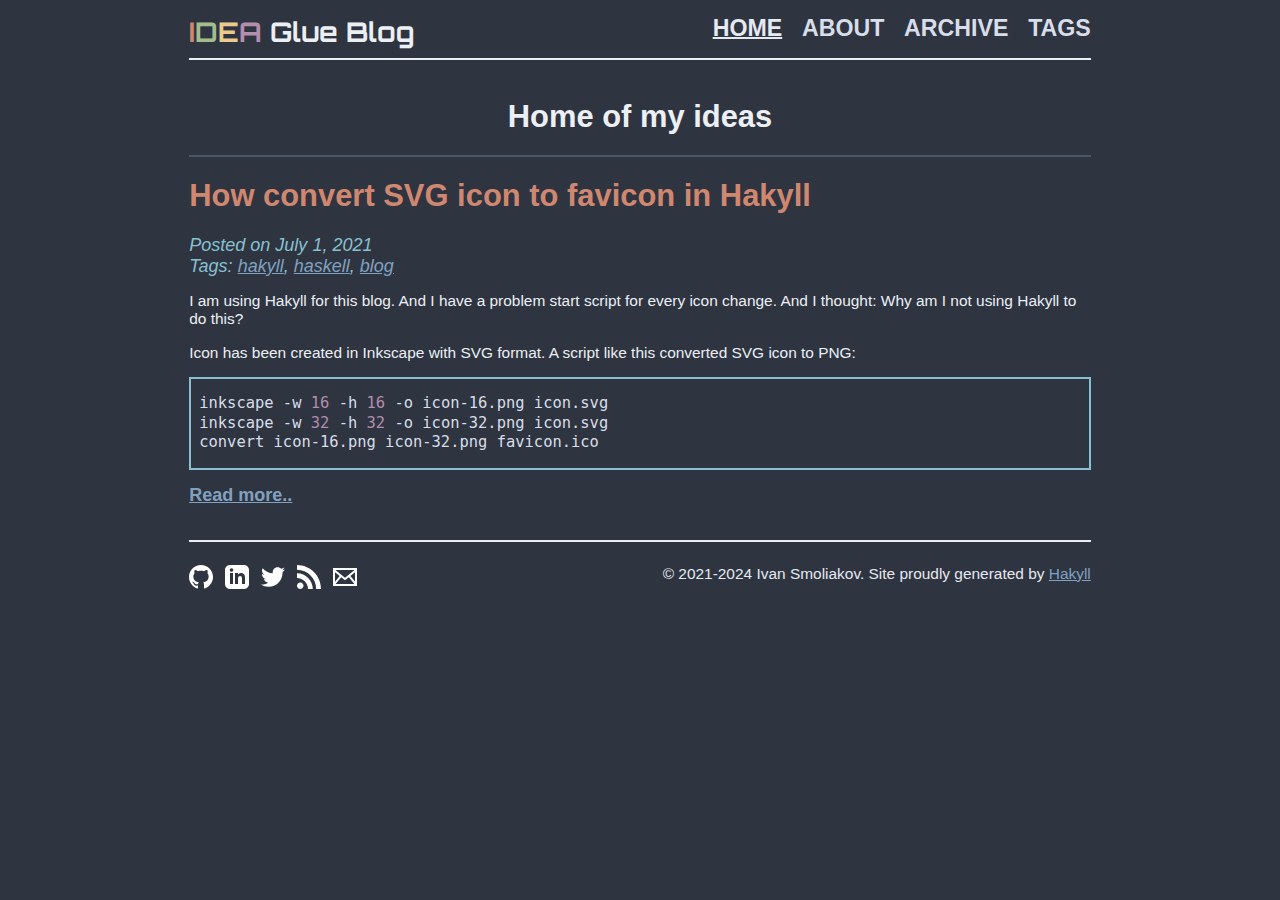
<file: index.html>
<!doctype html>
<html lang="en">
  <head>
    <meta charset="utf-8" />
    <meta http-equiv="x-ua-compatible" content="ie=edge" />
    <meta name="viewport" content="width=device-width, initial-scale=1" />

    <!-- Title -->
    <title>IDEA Glue Blog - Home of my ideas</title>
    <link rel="stylesheet" type="text/css" href="./css/default.css" />

    <!-- Code highlight -->
    <link rel="stylesheet" type="text/css" href="./css/highlight.css" />

    <!-- Math -->
    

    <!-- RSS -->
    <link rel="alternate" type="application/rss+xml" title="IDEA Glue Blog :: RSS" href="./rss.xml" />
    <link rel="alternate" type="application/atom+xml" title="IDEA Glue Blog :: Atom" href="./atom.xml" />
  </head>
  <body>
    <header>
      <div class="logo">
        <a href="./">
          <span style="color: #d08770">I</span><span style="color: #a3be8c">D</span><span style="color: #ebcb8b">E</span><span style="color: #b48ead">A</span> Glue Blog
        </a>
      </div>
      <nav>
        <a href="./" class="active">Home</a>
        <a href="./about.html" class="home">About</a>
        <a href="./archive.html" class="home">Archive</a>
        <a href="./tags.html" class="home">Tags</a>
      </nav>
    </header>

    <main role="main">
      <h1 class="p-name" id="title">Home of my ideas</h1>
<ul id="posts-list">
  
  <li>
    <hr class="post-boarder" />
    <article class="h-entry">
  <h1 class="p-name teaser-title">
    <a href="./posts/svg_to_ico_in_hakyll.html">How convert SVG icon to favicon in Hakyll</a>
  </h1>

  <a class="hide u-url" href="./posts/svg_to_ico_in_hakyll.html">How convert SVG icon to favicon in Hakyll</a>

<section class="header">
  Posted on <time class="dt-published" datetime="2021-07-01T20:38:31Z">July  1, 2021</time>
</section>

<div class="header">
   Tags: <span rel="tag" class="p-category"><a title="All pages tagged 'hakyll'." href="./tags/hakyll.html" rel="tag">hakyll</a>, <a title="All pages tagged 'haskell'." href="./tags/haskell.html" rel="tag">haskell</a>, <a title="All pages tagged 'blog'." href="./tags/blog.html" rel="tag">blog</a></span>
  <!-- TODO: add class for each tag -->
  
</div>

<div class="header hide">
  <a rel="author" class="p-author h-card" rel="me" href="https://renesat.me">
    renesat
  </a>
</div>


  <section class="e-content"> <p>I am using Hakyll for this blog. And I have a problem start script for every icon change.
And I thought: Why am I not using Hakyll to do this?</p>
<p>Icon has been created in Inkscape with SVG format.
A script like this converted SVG icon to PNG:</p>
<div class="highlight"><pre><span></span>inkscape<span class="w"> </span>-w<span class="w"> </span><span class="m">16</span><span class="w"> </span>-h<span class="w"> </span><span class="m">16</span><span class="w"> </span>-o<span class="w"> </span>icon-16.png<span class="w"> </span>icon.svg
inkscape<span class="w"> </span>-w<span class="w"> </span><span class="m">32</span><span class="w"> </span>-h<span class="w"> </span><span class="m">32</span><span class="w"> </span>-o<span class="w"> </span>icon-32.png<span class="w"> </span>icon.svg
convert<span class="w"> </span>icon-16.png<span class="w"> </span>icon-32.png<span class="w"> </span>favicon.ico
</pre></div>

 </section>

  <p><a class="readmore" href="./posts/svg_to_ico_in_hakyll.html">Read more..</a></p>
</article>

  </li>
  
</ul>



      <div class="p-author h-card hide">
        <a class="p-name u-url" rel="me" href="https://renesat.me">Smolyakov Ivan</a>
      </div>
    </main>

    <br />

    <footer>
      <!-- Icons source: https://iconmonstr.com/ -->
      <div id="social-bar">
        <a href="https://github.com/renesat" target="_blank" rel="noopener me" title="Github">
          <svg xmlns="http://www.w3.org/2000/svg" width="24" height="24" viewBox="0 0 24 24">
            <path d="M12 0c-6.626 0-12 5.373-12 12 0 5.302 3.438 9.8 8.207 11.387.599.111.793-.261.793-.577v-2.234c-3.338.726-4.033-1.416-4.033-1.416-.546-1.387-1.333-1.756-1.333-1.756-1.089-.745.083-.729.083-.729 1.205.084 1.839 1.237 1.839 1.237 1.07 1.834 2.807 1.304 3.492.997.107-.775.418-1.305.762-1.604-2.665-.305-5.467-1.334-5.467-5.931 0-1.311.469-2.381 1.236-3.221-.124-.303-.535-1.524.117-3.176 0 0 1.008-.322 3.301 1.23.957-.266 1.983-.399 3.003-.404 1.02.005 2.047.138 3.006.404 2.291-1.552 3.297-1.23 3.297-1.23.653 1.653.242 2.874.118 3.176.77.84 1.235 1.911 1.235 3.221 0 4.609-2.807 5.624-5.479 5.921.43.372.823 1.102.823 2.222v3.293c0 .319.192.694.801.576 4.765-1.589 8.199-6.086 8.199-11.386 0-6.627-5.373-12-12-12z"></path>
          </svg>
        </a>
        <a href="https://www.linkedin.com/in/ivan-smoliakov" target="_blank" rel="noopener me" title="Linkedin">
          <svg xmlns="http://www.w3.org/2000/svg" width="24" height="24" viewBox="0 0 24 24">
            <path d="M19 0h-14c-2.761 0-5 2.239-5 5v14c0 2.761 2.239 5 5 5h14c2.762 0 5-2.239 5-5v-14c0-2.761-2.238-5-5-5zm-11 19h-3v-11h3v11zm-1.5-12.268c-.966 0-1.75-.79-1.75-1.764s.784-1.764 1.75-1.764 1.75.79 1.75 1.764-.783 1.764-1.75 1.764zm13.5 12.268h-3v-5.604c0-3.368-4-3.113-4 0v5.604h-3v-11h3v1.765c1.396-2.586 7-2.777 7 2.476v6.759z"></path>
          </svg>
        </a>
        <a href="https://twitter.com/the_renesat" target="_blank" rel="noopener me" title="Twitter">
          <svg xmlns="http://www.w3.org/2000/svg" width="24" height="24" viewBox="0 0 24 24">
            <path d="M24 4.557c-.883.392-1.832.656-2.828.775 1.017-.609 1.798-1.574 2.165-2.724-.951.564-2.005.974-3.127 1.195-.897-.957-2.178-1.555-3.594-1.555-3.179 0-5.515 2.966-4.797 6.045-4.091-.205-7.719-2.165-10.148-5.144-1.29 2.213-.669 5.108 1.523 6.574-.806-.026-1.566-.247-2.229-.616-.054 2.281 1.581 4.415 3.949 4.89-.693.188-1.452.232-2.224.084.626 1.956 2.444 3.379 4.6 3.419-2.07 1.623-4.678 2.348-7.29 2.04 2.179 1.397 4.768 2.212 7.548 2.212 9.142 0 14.307-7.721 13.995-14.646.962-.695 1.797-1.562 2.457-2.549z"></path>
          </svg>
        </a>
        <a href="./atom.xml" target="_blank" rel="noopener" title="RSS">
          <svg xmlns="http://www.w3.org/2000/svg" width="24" height="24" viewBox="0 0 24 24">
            <path d="M6.503 20.752c0 1.794-1.456 3.248-3.251 3.248-1.796 0-3.252-1.454-3.252-3.248 0-1.794 1.456-3.248 3.252-3.248 1.795.001 3.251 1.454 3.251 3.248zm-6.503-12.572v4.811c6.05.062 10.96 4.966 11.022 11.009h4.817c-.062-8.71-7.118-15.758-15.839-15.82zm0-3.368c10.58.046 19.152 8.594 19.183 19.188h4.817c-.03-13.231-10.755-23.954-24-24v4.812z"></path>
          </svg>
        </a>
        <a href="mailto:self@renesat.me" target="_blank" rel="noopener me" title="Mail">
          <svg xmlns="http://www.w3.org/2000/svg" width="24" height="24" viewBox="0 0 24 24">
            <path d="M0 3v18h24v-18h-24zm6.623 7.929l-4.623 5.712v-9.458l4.623 3.746zm-4.141-5.929h19.035l-9.517 7.713-9.518-7.713zm5.694 7.188l3.824 3.099 3.83-3.104 5.612 6.817h-18.779l5.513-6.812zm9.208-1.264l4.616-3.741v9.348l-4.616-5.607z"></path>
          </svg>
        </a>
      </div>
      <dev id="prog-footer">
        © 2021-2024 Ivan Smoliakov. Site proudly generated by
        <a href="http://jaspervdj.be/hakyll">Hakyll</a>
      </dev>
    </footer>
  </body>
</html>
</file>
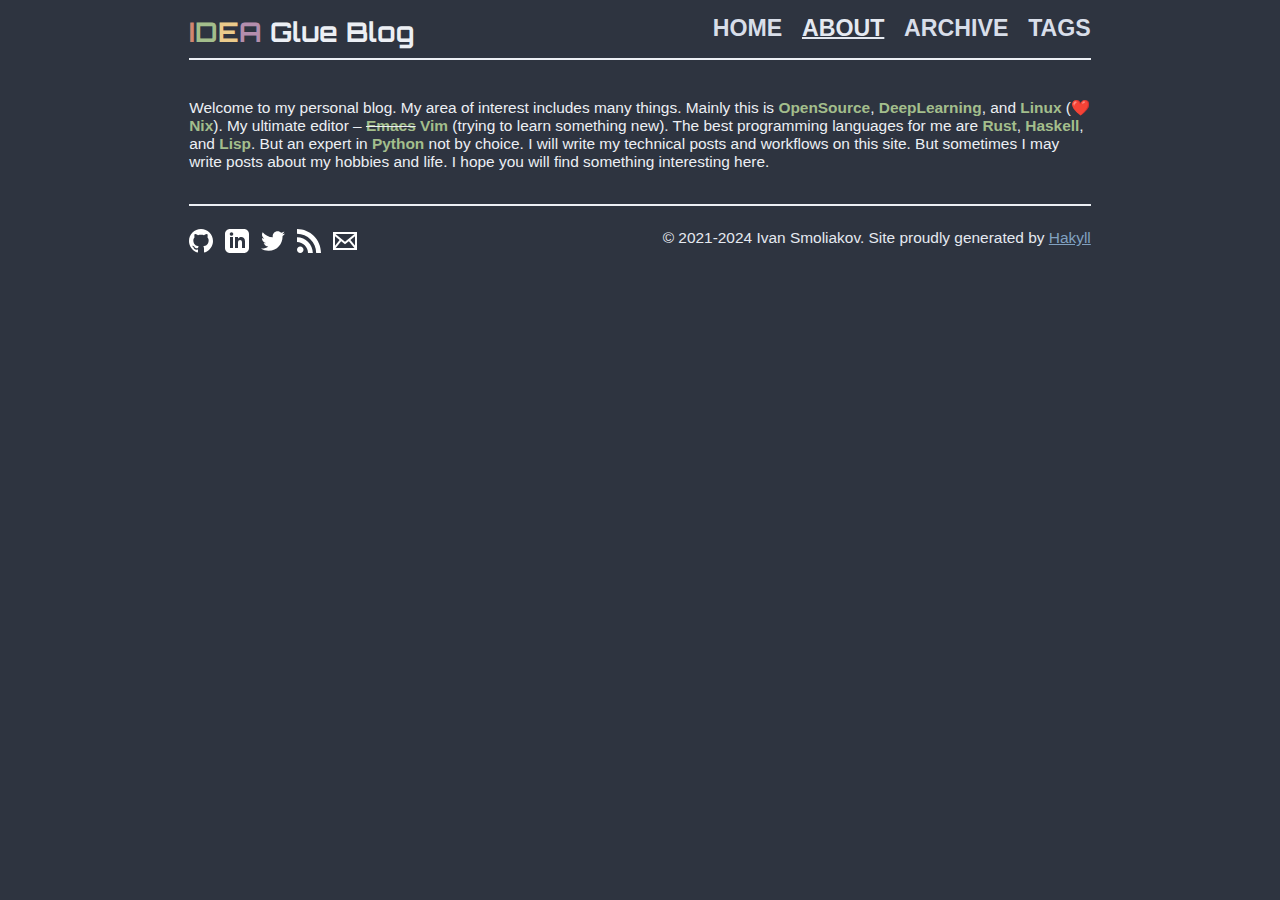
<file: about.html>
<!doctype html>
<html lang="en">
  <head>
    <meta charset="utf-8" />
    <meta http-equiv="x-ua-compatible" content="ie=edge" />
    <meta name="viewport" content="width=device-width, initial-scale=1" />

    <!-- Title -->
    <title>IDEA Glue Blog - About</title>
    <link rel="stylesheet" type="text/css" href="./css/default.css" />

    <!-- Code highlight -->
    <link rel="stylesheet" type="text/css" href="./css/highlight.css" />

    <!-- Math -->
    

    <!-- RSS -->
    <link rel="alternate" type="application/rss+xml" title="IDEA Glue Blog :: RSS" href="./rss.xml" />
    <link rel="alternate" type="application/atom+xml" title="IDEA Glue Blog :: Atom" href="./atom.xml" />
  </head>
  <body>
    <header>
      <div class="logo">
        <a href="./">
          <span style="color: #d08770">I</span><span style="color: #a3be8c">D</span><span style="color: #ebcb8b">E</span><span style="color: #b48ead">A</span> Glue Blog
        </a>
      </div>
      <nav>
        <a href="./" class="about">Home</a>
        <a href="./about.html" class="active">About</a>
        <a href="./archive.html" class="about">Archive</a>
        <a href="./tags.html" class="about">Tags</a>
      </nav>
    </header>

    <main role="main">
      <p>Welcome to my personal blog.
My area of interest includes many things.
Mainly this is <strong>OpenSource</strong>, <strong>DeepLearning</strong>, and <strong>Linux</strong> (❤️ <strong>Nix</strong>).
My ultimate editor – <del><strong>Emacs</strong></del> <strong>Vim</strong> (trying to learn something new).
The best programming languages for me are
<strong>Rust</strong>, <strong>Haskell</strong>, and <strong>Lisp</strong>. But an expert in <strong>Python</strong> not by choice.
I will write my technical posts and workflows on this site.
But sometimes I may write posts about my hobbies
and life.
I hope you will find something interesting here.</p>

      <div class="p-author h-card hide">
        <a class="p-name u-url" rel="me" href="https://renesat.me">Smolyakov Ivan</a>
      </div>
    </main>

    <br />

    <footer>
      <!-- Icons source: https://iconmonstr.com/ -->
      <div id="social-bar">
        <a href="https://github.com/renesat" target="_blank" rel="noopener me" title="Github">
          <svg xmlns="http://www.w3.org/2000/svg" width="24" height="24" viewBox="0 0 24 24">
            <path d="M12 0c-6.626 0-12 5.373-12 12 0 5.302 3.438 9.8 8.207 11.387.599.111.793-.261.793-.577v-2.234c-3.338.726-4.033-1.416-4.033-1.416-.546-1.387-1.333-1.756-1.333-1.756-1.089-.745.083-.729.083-.729 1.205.084 1.839 1.237 1.839 1.237 1.07 1.834 2.807 1.304 3.492.997.107-.775.418-1.305.762-1.604-2.665-.305-5.467-1.334-5.467-5.931 0-1.311.469-2.381 1.236-3.221-.124-.303-.535-1.524.117-3.176 0 0 1.008-.322 3.301 1.23.957-.266 1.983-.399 3.003-.404 1.02.005 2.047.138 3.006.404 2.291-1.552 3.297-1.23 3.297-1.23.653 1.653.242 2.874.118 3.176.77.84 1.235 1.911 1.235 3.221 0 4.609-2.807 5.624-5.479 5.921.43.372.823 1.102.823 2.222v3.293c0 .319.192.694.801.576 4.765-1.589 8.199-6.086 8.199-11.386 0-6.627-5.373-12-12-12z"></path>
          </svg>
        </a>
        <a href="https://www.linkedin.com/in/ivan-smoliakov" target="_blank" rel="noopener me" title="Linkedin">
          <svg xmlns="http://www.w3.org/2000/svg" width="24" height="24" viewBox="0 0 24 24">
            <path d="M19 0h-14c-2.761 0-5 2.239-5 5v14c0 2.761 2.239 5 5 5h14c2.762 0 5-2.239 5-5v-14c0-2.761-2.238-5-5-5zm-11 19h-3v-11h3v11zm-1.5-12.268c-.966 0-1.75-.79-1.75-1.764s.784-1.764 1.75-1.764 1.75.79 1.75 1.764-.783 1.764-1.75 1.764zm13.5 12.268h-3v-5.604c0-3.368-4-3.113-4 0v5.604h-3v-11h3v1.765c1.396-2.586 7-2.777 7 2.476v6.759z"></path>
          </svg>
        </a>
        <a href="https://twitter.com/the_renesat" target="_blank" rel="noopener me" title="Twitter">
          <svg xmlns="http://www.w3.org/2000/svg" width="24" height="24" viewBox="0 0 24 24">
            <path d="M24 4.557c-.883.392-1.832.656-2.828.775 1.017-.609 1.798-1.574 2.165-2.724-.951.564-2.005.974-3.127 1.195-.897-.957-2.178-1.555-3.594-1.555-3.179 0-5.515 2.966-4.797 6.045-4.091-.205-7.719-2.165-10.148-5.144-1.29 2.213-.669 5.108 1.523 6.574-.806-.026-1.566-.247-2.229-.616-.054 2.281 1.581 4.415 3.949 4.89-.693.188-1.452.232-2.224.084.626 1.956 2.444 3.379 4.6 3.419-2.07 1.623-4.678 2.348-7.29 2.04 2.179 1.397 4.768 2.212 7.548 2.212 9.142 0 14.307-7.721 13.995-14.646.962-.695 1.797-1.562 2.457-2.549z"></path>
          </svg>
        </a>
        <a href="./atom.xml" target="_blank" rel="noopener" title="RSS">
          <svg xmlns="http://www.w3.org/2000/svg" width="24" height="24" viewBox="0 0 24 24">
            <path d="M6.503 20.752c0 1.794-1.456 3.248-3.251 3.248-1.796 0-3.252-1.454-3.252-3.248 0-1.794 1.456-3.248 3.252-3.248 1.795.001 3.251 1.454 3.251 3.248zm-6.503-12.572v4.811c6.05.062 10.96 4.966 11.022 11.009h4.817c-.062-8.71-7.118-15.758-15.839-15.82zm0-3.368c10.58.046 19.152 8.594 19.183 19.188h4.817c-.03-13.231-10.755-23.954-24-24v4.812z"></path>
          </svg>
        </a>
        <a href="mailto:self@renesat.me" target="_blank" rel="noopener me" title="Mail">
          <svg xmlns="http://www.w3.org/2000/svg" width="24" height="24" viewBox="0 0 24 24">
            <path d="M0 3v18h24v-18h-24zm6.623 7.929l-4.623 5.712v-9.458l4.623 3.746zm-4.141-5.929h19.035l-9.517 7.713-9.518-7.713zm5.694 7.188l3.824 3.099 3.83-3.104 5.612 6.817h-18.779l5.513-6.812zm9.208-1.264l4.616-3.741v9.348l-4.616-5.607z"></path>
          </svg>
        </a>
      </div>
      <dev id="prog-footer">
        © 2021-2024 Ivan Smoliakov. Site proudly generated by
        <a href="http://jaspervdj.be/hakyll">Hakyll</a>
      </dev>
    </footer>
  </body>
</html>
</file>
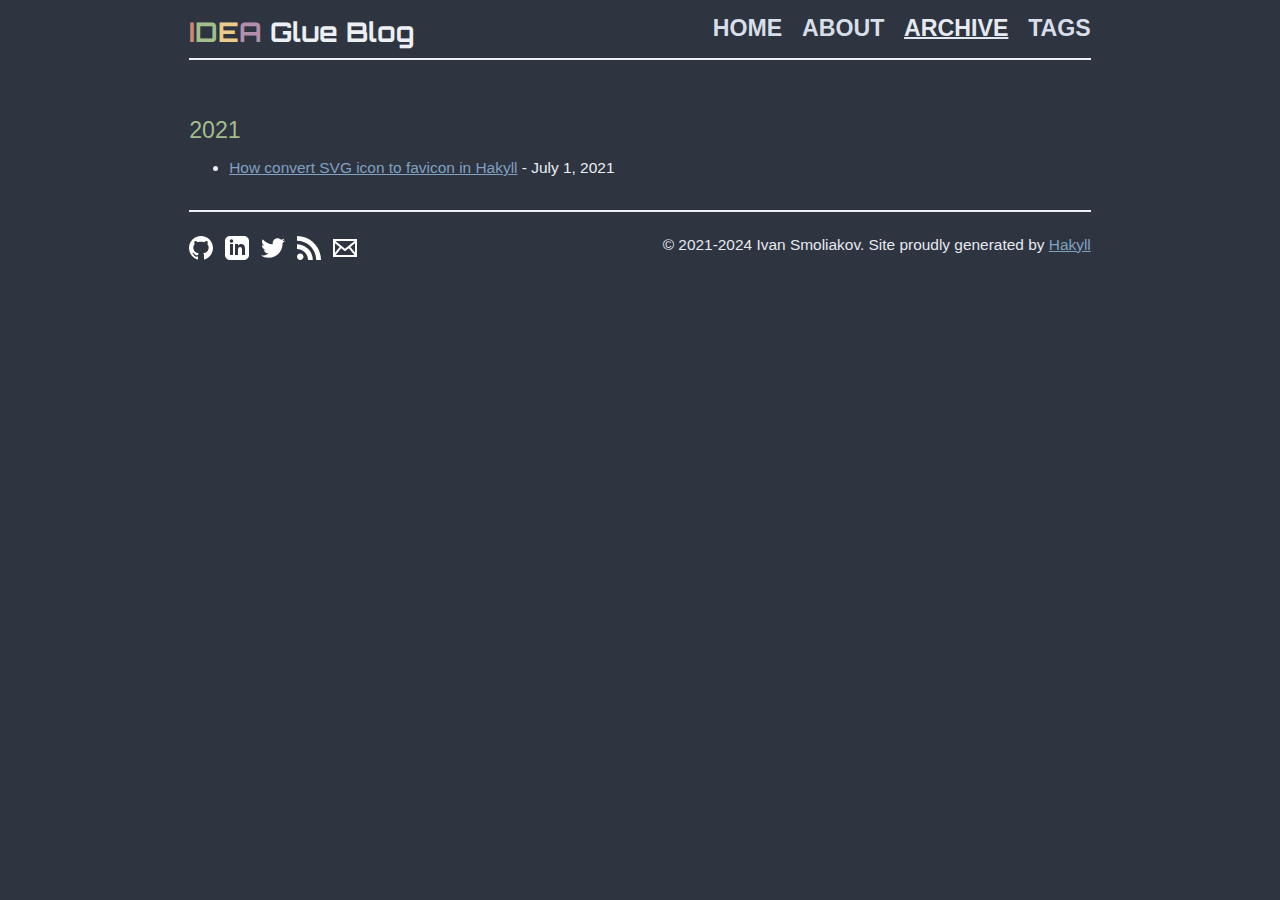
<file: archive.html>
<!doctype html>
<html lang="en">
  <head>
    <meta charset="utf-8" />
    <meta http-equiv="x-ua-compatible" content="ie=edge" />
    <meta name="viewport" content="width=device-width, initial-scale=1" />

    <!-- Title -->
    <title>IDEA Glue Blog - Archive</title>
    <link rel="stylesheet" type="text/css" href="./css/default.css" />

    <!-- Code highlight -->
    <link rel="stylesheet" type="text/css" href="./css/highlight.css" />

    <!-- Math -->
    

    <!-- RSS -->
    <link rel="alternate" type="application/rss+xml" title="IDEA Glue Blog :: RSS" href="./rss.xml" />
    <link rel="alternate" type="application/atom+xml" title="IDEA Glue Blog :: Atom" href="./atom.xml" />
  </head>
  <body>
    <header>
      <div class="logo">
        <a href="./">
          <span style="color: #d08770">I</span><span style="color: #a3be8c">D</span><span style="color: #ebcb8b">E</span><span style="color: #b48ead">A</span> Glue Blog
        </a>
      </div>
      <nav>
        <a href="./" class="archive">Home</a>
        <a href="./about.html" class="archive">About</a>
        <a href="./archive.html" class="active">Archive</a>
        <a href="./tags.html" class="archive">Tags</a>
      </nav>
    </header>

    <main role="main">
      
<br />
<div class="archive-year">2021</div>
<ul>
  
  <li><a href="./posts/svg_to_ico_in_hakyll.html">How convert SVG icon to favicon in Hakyll</a> - July  1, 2021</li>
  
</ul>



      <div class="p-author h-card hide">
        <a class="p-name u-url" rel="me" href="https://renesat.me">Smolyakov Ivan</a>
      </div>
    </main>

    <br />

    <footer>
      <!-- Icons source: https://iconmonstr.com/ -->
      <div id="social-bar">
        <a href="https://github.com/renesat" target="_blank" rel="noopener me" title="Github">
          <svg xmlns="http://www.w3.org/2000/svg" width="24" height="24" viewBox="0 0 24 24">
            <path d="M12 0c-6.626 0-12 5.373-12 12 0 5.302 3.438 9.8 8.207 11.387.599.111.793-.261.793-.577v-2.234c-3.338.726-4.033-1.416-4.033-1.416-.546-1.387-1.333-1.756-1.333-1.756-1.089-.745.083-.729.083-.729 1.205.084 1.839 1.237 1.839 1.237 1.07 1.834 2.807 1.304 3.492.997.107-.775.418-1.305.762-1.604-2.665-.305-5.467-1.334-5.467-5.931 0-1.311.469-2.381 1.236-3.221-.124-.303-.535-1.524.117-3.176 0 0 1.008-.322 3.301 1.23.957-.266 1.983-.399 3.003-.404 1.02.005 2.047.138 3.006.404 2.291-1.552 3.297-1.23 3.297-1.23.653 1.653.242 2.874.118 3.176.77.84 1.235 1.911 1.235 3.221 0 4.609-2.807 5.624-5.479 5.921.43.372.823 1.102.823 2.222v3.293c0 .319.192.694.801.576 4.765-1.589 8.199-6.086 8.199-11.386 0-6.627-5.373-12-12-12z"></path>
          </svg>
        </a>
        <a href="https://www.linkedin.com/in/ivan-smoliakov" target="_blank" rel="noopener me" title="Linkedin">
          <svg xmlns="http://www.w3.org/2000/svg" width="24" height="24" viewBox="0 0 24 24">
            <path d="M19 0h-14c-2.761 0-5 2.239-5 5v14c0 2.761 2.239 5 5 5h14c2.762 0 5-2.239 5-5v-14c0-2.761-2.238-5-5-5zm-11 19h-3v-11h3v11zm-1.5-12.268c-.966 0-1.75-.79-1.75-1.764s.784-1.764 1.75-1.764 1.75.79 1.75 1.764-.783 1.764-1.75 1.764zm13.5 12.268h-3v-5.604c0-3.368-4-3.113-4 0v5.604h-3v-11h3v1.765c1.396-2.586 7-2.777 7 2.476v6.759z"></path>
          </svg>
        </a>
        <a href="https://twitter.com/the_renesat" target="_blank" rel="noopener me" title="Twitter">
          <svg xmlns="http://www.w3.org/2000/svg" width="24" height="24" viewBox="0 0 24 24">
            <path d="M24 4.557c-.883.392-1.832.656-2.828.775 1.017-.609 1.798-1.574 2.165-2.724-.951.564-2.005.974-3.127 1.195-.897-.957-2.178-1.555-3.594-1.555-3.179 0-5.515 2.966-4.797 6.045-4.091-.205-7.719-2.165-10.148-5.144-1.29 2.213-.669 5.108 1.523 6.574-.806-.026-1.566-.247-2.229-.616-.054 2.281 1.581 4.415 3.949 4.89-.693.188-1.452.232-2.224.084.626 1.956 2.444 3.379 4.6 3.419-2.07 1.623-4.678 2.348-7.29 2.04 2.179 1.397 4.768 2.212 7.548 2.212 9.142 0 14.307-7.721 13.995-14.646.962-.695 1.797-1.562 2.457-2.549z"></path>
          </svg>
        </a>
        <a href="./atom.xml" target="_blank" rel="noopener" title="RSS">
          <svg xmlns="http://www.w3.org/2000/svg" width="24" height="24" viewBox="0 0 24 24">
            <path d="M6.503 20.752c0 1.794-1.456 3.248-3.251 3.248-1.796 0-3.252-1.454-3.252-3.248 0-1.794 1.456-3.248 3.252-3.248 1.795.001 3.251 1.454 3.251 3.248zm-6.503-12.572v4.811c6.05.062 10.96 4.966 11.022 11.009h4.817c-.062-8.71-7.118-15.758-15.839-15.82zm0-3.368c10.58.046 19.152 8.594 19.183 19.188h4.817c-.03-13.231-10.755-23.954-24-24v4.812z"></path>
          </svg>
        </a>
        <a href="mailto:self@renesat.me" target="_blank" rel="noopener me" title="Mail">
          <svg xmlns="http://www.w3.org/2000/svg" width="24" height="24" viewBox="0 0 24 24">
            <path d="M0 3v18h24v-18h-24zm6.623 7.929l-4.623 5.712v-9.458l4.623 3.746zm-4.141-5.929h19.035l-9.517 7.713-9.518-7.713zm5.694 7.188l3.824 3.099 3.83-3.104 5.612 6.817h-18.779l5.513-6.812zm9.208-1.264l4.616-3.741v9.348l-4.616-5.607z"></path>
          </svg>
        </a>
      </div>
      <dev id="prog-footer">
        © 2021-2024 Ivan Smoliakov. Site proudly generated by
        <a href="http://jaspervdj.be/hakyll">Hakyll</a>
      </dev>
    </footer>
  </body>
</html>
</file>
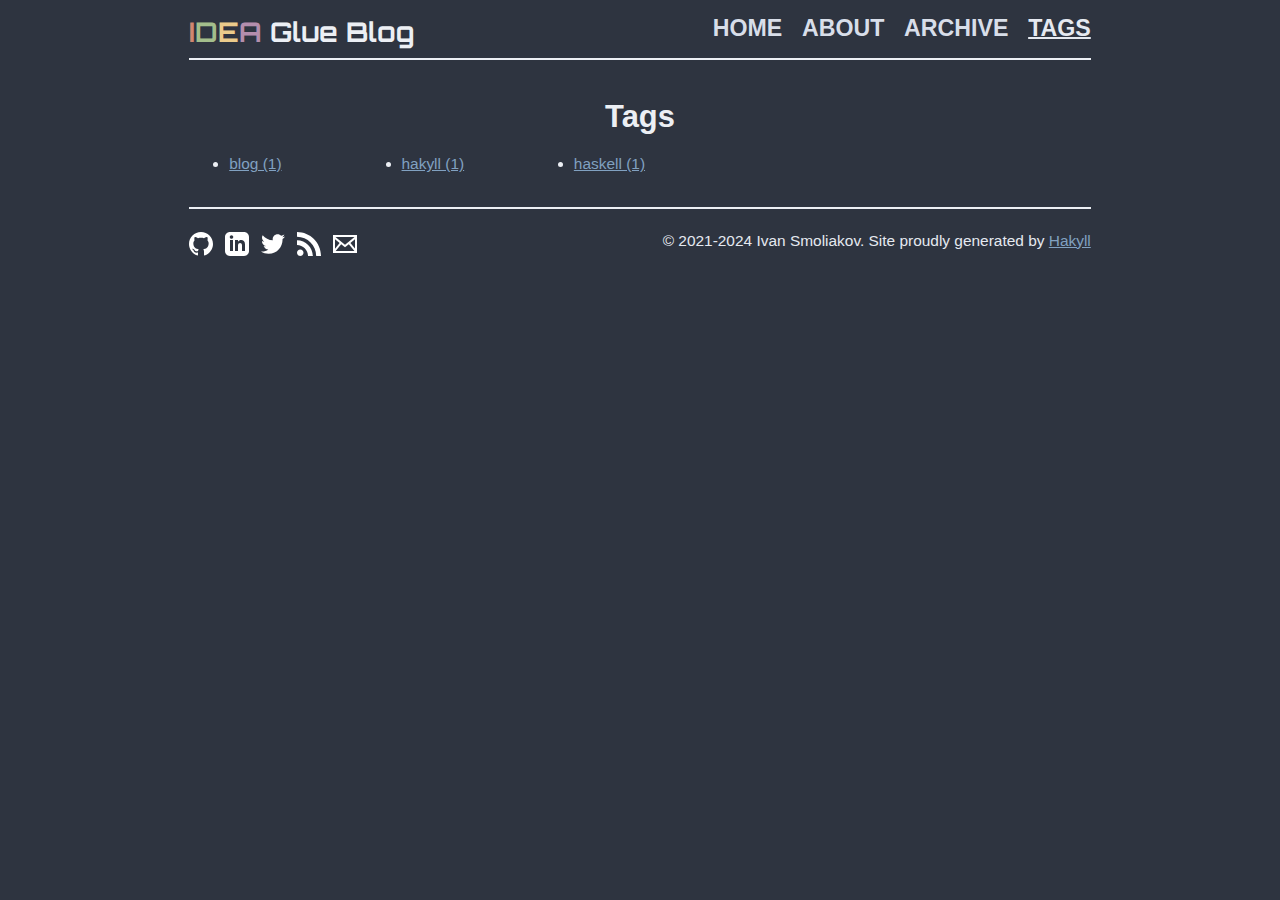
<file: tags.html>
<!doctype html>
<html lang="en">
  <head>
    <meta charset="utf-8" />
    <meta http-equiv="x-ua-compatible" content="ie=edge" />
    <meta name="viewport" content="width=device-width, initial-scale=1" />

    <!-- Title -->
    <title>IDEA Glue Blog - Tags</title>
    <link rel="stylesheet" type="text/css" href="./css/default.css" />

    <!-- Code highlight -->
    <link rel="stylesheet" type="text/css" href="./css/highlight.css" />

    <!-- Math -->
    

    <!-- RSS -->
    <link rel="alternate" type="application/rss+xml" title="IDEA Glue Blog :: RSS" href="./rss.xml" />
    <link rel="alternate" type="application/atom+xml" title="IDEA Glue Blog :: Atom" href="./atom.xml" />
  </head>
  <body>
    <header>
      <div class="logo">
        <a href="./">
          <span style="color: #d08770">I</span><span style="color: #a3be8c">D</span><span style="color: #ebcb8b">E</span><span style="color: #b48ead">A</span> Glue Blog
        </a>
      </div>
      <nav>
        <a href="./" class="tags">Home</a>
        <a href="./about.html" class="tags">About</a>
        <a href="./archive.html" class="tags">Archive</a>
        <a href="./tags.html" class="active">Tags</a>
      </nav>
    </header>

    <main role="main">
      <h1 class="p-name" id="title">Tags</h1>

<style>
  .cont {
    display: flex;
    flex-flow: row wrap; /* Shorthand for flex-direction: row and flex-wrap: wrap */
  }
  .cont li {
    flex-basis: 20%; /* or width: 50% */
  }
</style>
<div>
  <ul class="cont">
    <li><a href="./tags/blog.html">blog (1)</a></li><li><a href="./tags/hakyll.html">hakyll (1)</a></li><li><a href="./tags/haskell.html">haskell (1)</a></li>
  </ul>
</div>


      <div class="p-author h-card hide">
        <a class="p-name u-url" rel="me" href="https://renesat.me">Smolyakov Ivan</a>
      </div>
    </main>

    <br />

    <footer>
      <!-- Icons source: https://iconmonstr.com/ -->
      <div id="social-bar">
        <a href="https://github.com/renesat" target="_blank" rel="noopener me" title="Github">
          <svg xmlns="http://www.w3.org/2000/svg" width="24" height="24" viewBox="0 0 24 24">
            <path d="M12 0c-6.626 0-12 5.373-12 12 0 5.302 3.438 9.8 8.207 11.387.599.111.793-.261.793-.577v-2.234c-3.338.726-4.033-1.416-4.033-1.416-.546-1.387-1.333-1.756-1.333-1.756-1.089-.745.083-.729.083-.729 1.205.084 1.839 1.237 1.839 1.237 1.07 1.834 2.807 1.304 3.492.997.107-.775.418-1.305.762-1.604-2.665-.305-5.467-1.334-5.467-5.931 0-1.311.469-2.381 1.236-3.221-.124-.303-.535-1.524.117-3.176 0 0 1.008-.322 3.301 1.23.957-.266 1.983-.399 3.003-.404 1.02.005 2.047.138 3.006.404 2.291-1.552 3.297-1.23 3.297-1.23.653 1.653.242 2.874.118 3.176.77.84 1.235 1.911 1.235 3.221 0 4.609-2.807 5.624-5.479 5.921.43.372.823 1.102.823 2.222v3.293c0 .319.192.694.801.576 4.765-1.589 8.199-6.086 8.199-11.386 0-6.627-5.373-12-12-12z"></path>
          </svg>
        </a>
        <a href="https://www.linkedin.com/in/ivan-smoliakov" target="_blank" rel="noopener me" title="Linkedin">
          <svg xmlns="http://www.w3.org/2000/svg" width="24" height="24" viewBox="0 0 24 24">
            <path d="M19 0h-14c-2.761 0-5 2.239-5 5v14c0 2.761 2.239 5 5 5h14c2.762 0 5-2.239 5-5v-14c0-2.761-2.238-5-5-5zm-11 19h-3v-11h3v11zm-1.5-12.268c-.966 0-1.75-.79-1.75-1.764s.784-1.764 1.75-1.764 1.75.79 1.75 1.764-.783 1.764-1.75 1.764zm13.5 12.268h-3v-5.604c0-3.368-4-3.113-4 0v5.604h-3v-11h3v1.765c1.396-2.586 7-2.777 7 2.476v6.759z"></path>
          </svg>
        </a>
        <a href="https://twitter.com/the_renesat" target="_blank" rel="noopener me" title="Twitter">
          <svg xmlns="http://www.w3.org/2000/svg" width="24" height="24" viewBox="0 0 24 24">
            <path d="M24 4.557c-.883.392-1.832.656-2.828.775 1.017-.609 1.798-1.574 2.165-2.724-.951.564-2.005.974-3.127 1.195-.897-.957-2.178-1.555-3.594-1.555-3.179 0-5.515 2.966-4.797 6.045-4.091-.205-7.719-2.165-10.148-5.144-1.29 2.213-.669 5.108 1.523 6.574-.806-.026-1.566-.247-2.229-.616-.054 2.281 1.581 4.415 3.949 4.89-.693.188-1.452.232-2.224.084.626 1.956 2.444 3.379 4.6 3.419-2.07 1.623-4.678 2.348-7.29 2.04 2.179 1.397 4.768 2.212 7.548 2.212 9.142 0 14.307-7.721 13.995-14.646.962-.695 1.797-1.562 2.457-2.549z"></path>
          </svg>
        </a>
        <a href="./atom.xml" target="_blank" rel="noopener" title="RSS">
          <svg xmlns="http://www.w3.org/2000/svg" width="24" height="24" viewBox="0 0 24 24">
            <path d="M6.503 20.752c0 1.794-1.456 3.248-3.251 3.248-1.796 0-3.252-1.454-3.252-3.248 0-1.794 1.456-3.248 3.252-3.248 1.795.001 3.251 1.454 3.251 3.248zm-6.503-12.572v4.811c6.05.062 10.96 4.966 11.022 11.009h4.817c-.062-8.71-7.118-15.758-15.839-15.82zm0-3.368c10.58.046 19.152 8.594 19.183 19.188h4.817c-.03-13.231-10.755-23.954-24-24v4.812z"></path>
          </svg>
        </a>
        <a href="mailto:self@renesat.me" target="_blank" rel="noopener me" title="Mail">
          <svg xmlns="http://www.w3.org/2000/svg" width="24" height="24" viewBox="0 0 24 24">
            <path d="M0 3v18h24v-18h-24zm6.623 7.929l-4.623 5.712v-9.458l4.623 3.746zm-4.141-5.929h19.035l-9.517 7.713-9.518-7.713zm5.694 7.188l3.824 3.099 3.83-3.104 5.612 6.817h-18.779l5.513-6.812zm9.208-1.264l4.616-3.741v9.348l-4.616-5.607z"></path>
          </svg>
        </a>
      </div>
      <dev id="prog-footer">
        © 2021-2024 Ivan Smoliakov. Site proudly generated by
        <a href="http://jaspervdj.be/hakyll">Hakyll</a>
      </dev>
    </footer>
  </body>
</html>
</file>
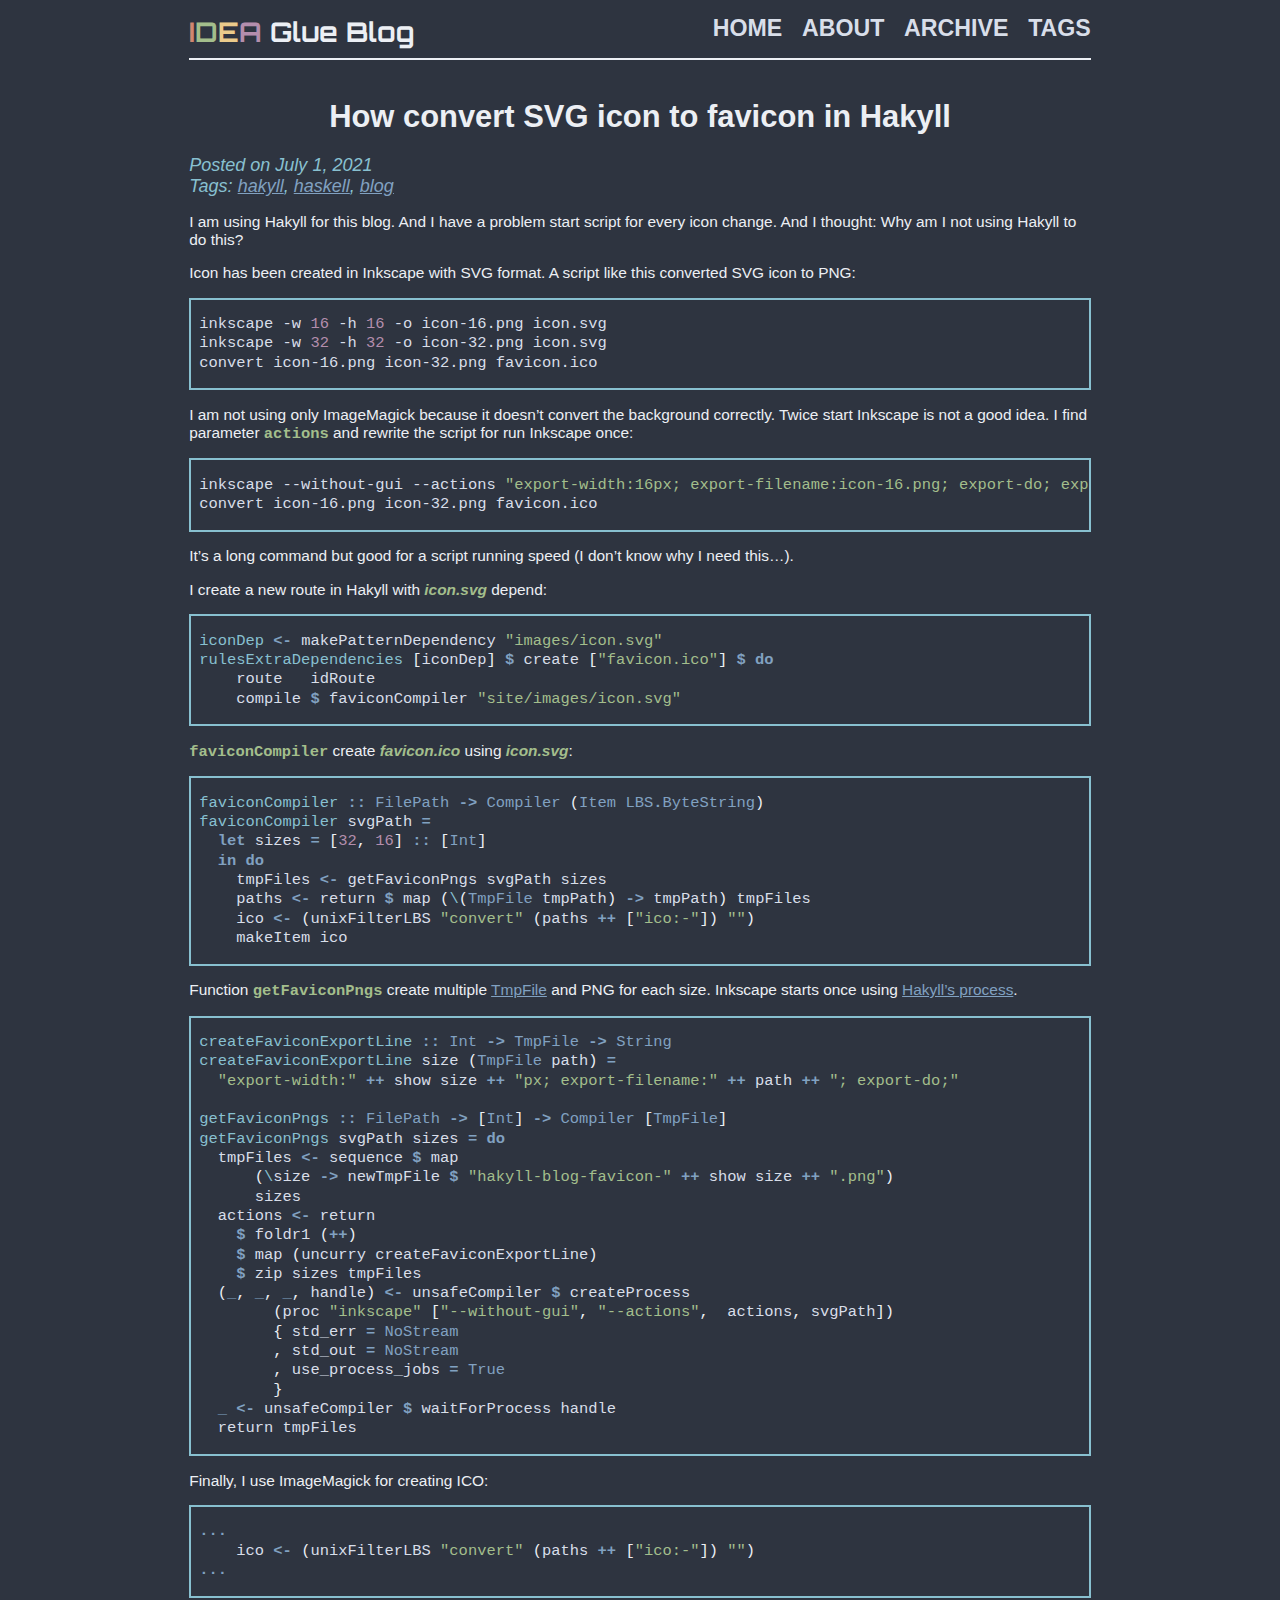
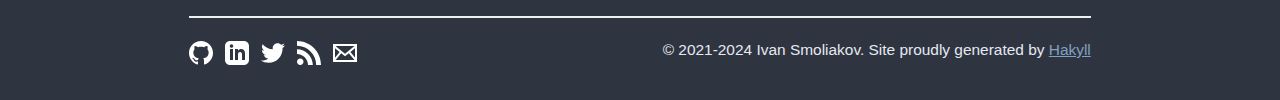
<file: posts/svg_to_ico_in_hakyll.html>
<!doctype html>
<html lang="en">
  <head>
    <meta charset="utf-8" />
    <meta http-equiv="x-ua-compatible" content="ie=edge" />
    <meta name="viewport" content="width=device-width, initial-scale=1" />

    <!-- Title -->
    <title>IDEA Glue Blog - How convert SVG icon to favicon in Hakyll</title>
    <link rel="stylesheet" type="text/css" href="../css/default.css" />

    <!-- Code highlight -->
    <link rel="stylesheet" type="text/css" href="../css/highlight.css" />

    <!-- Math -->
    

    <!-- RSS -->
    <link rel="alternate" type="application/rss+xml" title="IDEA Glue Blog :: RSS" href="../rss.xml" />
    <link rel="alternate" type="application/atom+xml" title="IDEA Glue Blog :: Atom" href="../atom.xml" />
  </head>
  <body>
    <header>
      <div class="logo">
        <a href="../">
          <span style="color: #d08770">I</span><span style="color: #a3be8c">D</span><span style="color: #ebcb8b">E</span><span style="color: #b48ead">A</span> Glue Blog
        </a>
      </div>
      <nav>
        <a href="../" class="none">Home</a>
        <a href="../about.html" class="none">About</a>
        <a href="../archive.html" class="none">Archive</a>
        <a href="../tags.html" class="none">Tags</a>
      </nav>
    </header>

    <main role="main">
      <article class="h-entry">
  <h1 class="p-name" id="title">How convert SVG icon to favicon in Hakyll</h1>

  <a class="hide u-url" href="../posts/svg_to_ico_in_hakyll.html">How convert SVG icon to favicon in Hakyll</a>

<section class="header">
  Posted on <time class="dt-published" datetime="2021-07-01T20:38:31Z">July  1, 2021</time>
</section>

<div class="header">
   Tags: <span rel="tag" class="p-category"><a title="All pages tagged 'hakyll'." href="../tags/hakyll.html" rel="tag">hakyll</a>, <a title="All pages tagged 'haskell'." href="../tags/haskell.html" rel="tag">haskell</a>, <a title="All pages tagged 'blog'." href="../tags/blog.html" rel="tag">blog</a></span>
  <!-- TODO: add class for each tag -->
  
</div>

<div class="header hide">
  <a rel="author" class="p-author h-card" rel="me" href="https://renesat.me">
    renesat
  </a>
</div>


  <section class="e-content"><p>I am using Hakyll for this blog. And I have a problem start script for every icon change.
And I thought: Why am I not using Hakyll to do this?</p>
<p>Icon has been created in Inkscape with SVG format.
A script like this converted SVG icon to PNG:</p>
<div class="highlight"><pre><span></span>inkscape<span class="w"> </span>-w<span class="w"> </span><span class="m">16</span><span class="w"> </span>-h<span class="w"> </span><span class="m">16</span><span class="w"> </span>-o<span class="w"> </span>icon-16.png<span class="w"> </span>icon.svg
inkscape<span class="w"> </span>-w<span class="w"> </span><span class="m">32</span><span class="w"> </span>-h<span class="w"> </span><span class="m">32</span><span class="w"> </span>-o<span class="w"> </span>icon-32.png<span class="w"> </span>icon.svg
convert<span class="w"> </span>icon-16.png<span class="w"> </span>icon-32.png<span class="w"> </span>favicon.ico
</pre></div>

<!--more-->

<p>I am not using only ImageMagick because it doesn’t convert the background correctly.
Twice start Inkscape is not a good idea. I find
parameter <strong><code>actions</code></strong> and rewrite the script for run Inkscape once:</p>
<div class="highlight"><pre><span></span>inkscape<span class="w"> </span>--without-gui<span class="w"> </span>--actions<span class="w"> </span><span class="s2">&quot;export-width:16px; export-filename:icon-16.png; export-do; export-width:32px; export-filename:icon-32.png; export-do;&quot;</span><span class="w"> </span>icon.svg
convert<span class="w"> </span>icon-16.png<span class="w"> </span>icon-32.png<span class="w"> </span>favicon.ico
</pre></div>

<p>It’s a long command but good for a script running speed (I don’t know why I need this…).</p>
<p>I create a new route in Hakyll with <strong><em>icon.svg</em></strong> depend:</p>
<div class="highlight"><pre><span></span><span class="nf">iconDep</span><span class="w"> </span><span class="ow">&lt;-</span><span class="w"> </span><span class="n">makePatternDependency</span><span class="w"> </span><span class="s">&quot;images/icon.svg&quot;</span>
<span class="nf">rulesExtraDependencies</span><span class="w"> </span><span class="p">[</span><span class="n">iconDep</span><span class="p">]</span><span class="w"> </span><span class="o">$</span><span class="w"> </span><span class="n">create</span><span class="w"> </span><span class="p">[</span><span class="s">&quot;favicon.ico&quot;</span><span class="p">]</span><span class="w"> </span><span class="o">$</span><span class="w"> </span><span class="kr">do</span>
<span class="w">    </span><span class="n">route</span><span class="w">   </span><span class="n">idRoute</span>
<span class="w">    </span><span class="n">compile</span><span class="w"> </span><span class="o">$</span><span class="w"> </span><span class="n">faviconCompiler</span><span class="w"> </span><span class="s">&quot;site/images/icon.svg&quot;</span>
</pre></div>

<p><strong><code>faviconCompiler</code></strong> create <strong><em>favicon.ico</em></strong> using <strong><em>icon.svg</em></strong>:</p>
<div class="highlight"><pre><span></span><span class="nf">faviconCompiler</span><span class="w"> </span><span class="ow">::</span><span class="w"> </span><span class="kt">FilePath</span><span class="w"> </span><span class="ow">-&gt;</span><span class="w"> </span><span class="kt">Compiler</span><span class="w"> </span><span class="p">(</span><span class="kt">Item</span><span class="w"> </span><span class="kt">LBS</span><span class="o">.</span><span class="kt">ByteString</span><span class="p">)</span>
<span class="nf">faviconCompiler</span><span class="w"> </span><span class="n">svgPath</span><span class="w"> </span><span class="ow">=</span>
<span class="w">  </span><span class="kr">let</span><span class="w"> </span><span class="n">sizes</span><span class="w"> </span><span class="ow">=</span><span class="w"> </span><span class="p">[</span><span class="mi">32</span><span class="p">,</span><span class="w"> </span><span class="mi">16</span><span class="p">]</span><span class="w"> </span><span class="ow">::</span><span class="w"> </span><span class="p">[</span><span class="kt">Int</span><span class="p">]</span>
<span class="w">  </span><span class="kr">in</span><span class="w"> </span><span class="kr">do</span>
<span class="w">    </span><span class="n">tmpFiles</span><span class="w"> </span><span class="ow">&lt;-</span><span class="w"> </span><span class="n">getFaviconPngs</span><span class="w"> </span><span class="n">svgPath</span><span class="w"> </span><span class="n">sizes</span>
<span class="w">    </span><span class="n">paths</span><span class="w"> </span><span class="ow">&lt;-</span><span class="w"> </span><span class="n">return</span><span class="w"> </span><span class="o">$</span><span class="w"> </span><span class="n">map</span><span class="w"> </span><span class="p">(</span><span class="nf">\</span><span class="p">(</span><span class="kt">TmpFile</span><span class="w"> </span><span class="n">tmpPath</span><span class="p">)</span><span class="w"> </span><span class="ow">-&gt;</span><span class="w"> </span><span class="n">tmpPath</span><span class="p">)</span><span class="w"> </span><span class="n">tmpFiles</span>
<span class="w">    </span><span class="n">ico</span><span class="w"> </span><span class="ow">&lt;-</span><span class="w"> </span><span class="p">(</span><span class="n">unixFilterLBS</span><span class="w"> </span><span class="s">&quot;convert&quot;</span><span class="w"> </span><span class="p">(</span><span class="n">paths</span><span class="w"> </span><span class="o">++</span><span class="w"> </span><span class="p">[</span><span class="s">&quot;ico:-&quot;</span><span class="p">])</span><span class="w"> </span><span class="s">&quot;&quot;</span><span class="p">)</span>
<span class="w">    </span><span class="n">makeItem</span><span class="w"> </span><span class="n">ico</span>
</pre></div>

<p>Function <strong><code>getFaviconPngs</code></strong> create multiple <a href="https://hackage.haskell.org/package/hakyll-4.14.0.0/docs/Hakyll-Core-File.html#t:TmpFile">TmpFile</a> and PNG for each size.
Inkscape starts once using <a href="https://hackage.haskell.org/package/process-1.6.11.0/docs/System-Process.html">Hakyll’s process</a>.</p>
<div class="highlight"><pre><span></span><span class="nf">createFaviconExportLine</span><span class="w"> </span><span class="ow">::</span><span class="w"> </span><span class="kt">Int</span><span class="w"> </span><span class="ow">-&gt;</span><span class="w"> </span><span class="kt">TmpFile</span><span class="w"> </span><span class="ow">-&gt;</span><span class="w"> </span><span class="kt">String</span>
<span class="nf">createFaviconExportLine</span><span class="w"> </span><span class="n">size</span><span class="w"> </span><span class="p">(</span><span class="kt">TmpFile</span><span class="w"> </span><span class="n">path</span><span class="p">)</span><span class="w"> </span><span class="ow">=</span>
<span class="w">  </span><span class="s">&quot;export-width:&quot;</span><span class="w"> </span><span class="o">++</span><span class="w"> </span><span class="n">show</span><span class="w"> </span><span class="n">size</span><span class="w"> </span><span class="o">++</span><span class="w"> </span><span class="s">&quot;px; export-filename:&quot;</span><span class="w"> </span><span class="o">++</span><span class="w"> </span><span class="n">path</span><span class="w"> </span><span class="o">++</span><span class="w"> </span><span class="s">&quot;; export-do;&quot;</span>

<span class="nf">getFaviconPngs</span><span class="w"> </span><span class="ow">::</span><span class="w"> </span><span class="kt">FilePath</span><span class="w"> </span><span class="ow">-&gt;</span><span class="w"> </span><span class="p">[</span><span class="kt">Int</span><span class="p">]</span><span class="w"> </span><span class="ow">-&gt;</span><span class="w"> </span><span class="kt">Compiler</span><span class="w"> </span><span class="p">[</span><span class="kt">TmpFile</span><span class="p">]</span>
<span class="nf">getFaviconPngs</span><span class="w"> </span><span class="n">svgPath</span><span class="w"> </span><span class="n">sizes</span><span class="w"> </span><span class="ow">=</span><span class="w"> </span><span class="kr">do</span>
<span class="w">  </span><span class="n">tmpFiles</span><span class="w"> </span><span class="ow">&lt;-</span><span class="w"> </span><span class="n">sequence</span><span class="w"> </span><span class="o">$</span><span class="w"> </span><span class="n">map</span>
<span class="w">      </span><span class="p">(</span><span class="nf">\</span><span class="n">size</span><span class="w"> </span><span class="ow">-&gt;</span><span class="w"> </span><span class="n">newTmpFile</span><span class="w"> </span><span class="o">$</span><span class="w"> </span><span class="s">&quot;hakyll-blog-favicon-&quot;</span><span class="w"> </span><span class="o">++</span><span class="w"> </span><span class="n">show</span><span class="w"> </span><span class="n">size</span><span class="w"> </span><span class="o">++</span><span class="w"> </span><span class="s">&quot;.png&quot;</span><span class="p">)</span>
<span class="w">      </span><span class="n">sizes</span>
<span class="w">  </span><span class="n">actions</span><span class="w"> </span><span class="ow">&lt;-</span><span class="w"> </span><span class="n">return</span>
<span class="w">    </span><span class="o">$</span><span class="w"> </span><span class="n">foldr1</span><span class="w"> </span><span class="p">(</span><span class="o">++</span><span class="p">)</span>
<span class="w">    </span><span class="o">$</span><span class="w"> </span><span class="n">map</span><span class="w"> </span><span class="p">(</span><span class="n">uncurry</span><span class="w"> </span><span class="n">createFaviconExportLine</span><span class="p">)</span>
<span class="w">    </span><span class="o">$</span><span class="w"> </span><span class="n">zip</span><span class="w"> </span><span class="n">sizes</span><span class="w"> </span><span class="n">tmpFiles</span>
<span class="w">  </span><span class="p">(</span><span class="kr">_</span><span class="p">,</span><span class="w"> </span><span class="kr">_</span><span class="p">,</span><span class="w"> </span><span class="kr">_</span><span class="p">,</span><span class="w"> </span><span class="n">handle</span><span class="p">)</span><span class="w"> </span><span class="ow">&lt;-</span><span class="w"> </span><span class="n">unsafeCompiler</span><span class="w"> </span><span class="o">$</span><span class="w"> </span><span class="n">createProcess</span>
<span class="w">        </span><span class="p">(</span><span class="n">proc</span><span class="w"> </span><span class="s">&quot;inkscape&quot;</span><span class="w"> </span><span class="p">[</span><span class="s">&quot;--without-gui&quot;</span><span class="p">,</span><span class="w"> </span><span class="s">&quot;--actions&quot;</span><span class="p">,</span><span class="w">  </span><span class="n">actions</span><span class="p">,</span><span class="w"> </span><span class="n">svgPath</span><span class="p">])</span>
<span class="w">        </span><span class="p">{</span><span class="w"> </span><span class="n">std_err</span><span class="w"> </span><span class="ow">=</span><span class="w"> </span><span class="kt">NoStream</span>
<span class="w">        </span><span class="p">,</span><span class="w"> </span><span class="n">std_out</span><span class="w"> </span><span class="ow">=</span><span class="w"> </span><span class="kt">NoStream</span>
<span class="w">        </span><span class="p">,</span><span class="w"> </span><span class="n">use_process_jobs</span><span class="w"> </span><span class="ow">=</span><span class="w"> </span><span class="kt">True</span>
<span class="w">        </span><span class="p">}</span>
<span class="w">  </span><span class="kr">_</span><span class="w"> </span><span class="ow">&lt;-</span><span class="w"> </span><span class="n">unsafeCompiler</span><span class="w"> </span><span class="o">$</span><span class="w"> </span><span class="n">waitForProcess</span><span class="w"> </span><span class="n">handle</span>
<span class="w">  </span><span class="n">return</span><span class="w"> </span><span class="n">tmpFiles</span>
</pre></div>

<p>Finally, I use ImageMagick for creating ICO:</p>
<div class="highlight"><pre><span></span><span class="o">...</span>
<span class="w">    </span><span class="n">ico</span><span class="w"> </span><span class="ow">&lt;-</span><span class="w"> </span><span class="p">(</span><span class="n">unixFilterLBS</span><span class="w"> </span><span class="s">&quot;convert&quot;</span><span class="w"> </span><span class="p">(</span><span class="n">paths</span><span class="w"> </span><span class="o">++</span><span class="w"> </span><span class="p">[</span><span class="s">&quot;ico:-&quot;</span><span class="p">])</span><span class="w"> </span><span class="s">&quot;&quot;</span><span class="p">)</span>
<span class="o">...</span>
</pre></div>
</section>
</article>


      <div class="p-author h-card hide">
        <a class="p-name u-url" rel="me" href="https://renesat.me">Smolyakov Ivan</a>
      </div>
    </main>

    <br />

    <footer>
      <!-- Icons source: https://iconmonstr.com/ -->
      <div id="social-bar">
        <a href="https://github.com/renesat" target="_blank" rel="noopener me" title="Github">
          <svg xmlns="http://www.w3.org/2000/svg" width="24" height="24" viewBox="0 0 24 24">
            <path d="M12 0c-6.626 0-12 5.373-12 12 0 5.302 3.438 9.8 8.207 11.387.599.111.793-.261.793-.577v-2.234c-3.338.726-4.033-1.416-4.033-1.416-.546-1.387-1.333-1.756-1.333-1.756-1.089-.745.083-.729.083-.729 1.205.084 1.839 1.237 1.839 1.237 1.07 1.834 2.807 1.304 3.492.997.107-.775.418-1.305.762-1.604-2.665-.305-5.467-1.334-5.467-5.931 0-1.311.469-2.381 1.236-3.221-.124-.303-.535-1.524.117-3.176 0 0 1.008-.322 3.301 1.23.957-.266 1.983-.399 3.003-.404 1.02.005 2.047.138 3.006.404 2.291-1.552 3.297-1.23 3.297-1.23.653 1.653.242 2.874.118 3.176.77.84 1.235 1.911 1.235 3.221 0 4.609-2.807 5.624-5.479 5.921.43.372.823 1.102.823 2.222v3.293c0 .319.192.694.801.576 4.765-1.589 8.199-6.086 8.199-11.386 0-6.627-5.373-12-12-12z"></path>
          </svg>
        </a>
        <a href="https://www.linkedin.com/in/ivan-smoliakov" target="_blank" rel="noopener me" title="Linkedin">
          <svg xmlns="http://www.w3.org/2000/svg" width="24" height="24" viewBox="0 0 24 24">
            <path d="M19 0h-14c-2.761 0-5 2.239-5 5v14c0 2.761 2.239 5 5 5h14c2.762 0 5-2.239 5-5v-14c0-2.761-2.238-5-5-5zm-11 19h-3v-11h3v11zm-1.5-12.268c-.966 0-1.75-.79-1.75-1.764s.784-1.764 1.75-1.764 1.75.79 1.75 1.764-.783 1.764-1.75 1.764zm13.5 12.268h-3v-5.604c0-3.368-4-3.113-4 0v5.604h-3v-11h3v1.765c1.396-2.586 7-2.777 7 2.476v6.759z"></path>
          </svg>
        </a>
        <a href="https://twitter.com/the_renesat" target="_blank" rel="noopener me" title="Twitter">
          <svg xmlns="http://www.w3.org/2000/svg" width="24" height="24" viewBox="0 0 24 24">
            <path d="M24 4.557c-.883.392-1.832.656-2.828.775 1.017-.609 1.798-1.574 2.165-2.724-.951.564-2.005.974-3.127 1.195-.897-.957-2.178-1.555-3.594-1.555-3.179 0-5.515 2.966-4.797 6.045-4.091-.205-7.719-2.165-10.148-5.144-1.29 2.213-.669 5.108 1.523 6.574-.806-.026-1.566-.247-2.229-.616-.054 2.281 1.581 4.415 3.949 4.89-.693.188-1.452.232-2.224.084.626 1.956 2.444 3.379 4.6 3.419-2.07 1.623-4.678 2.348-7.29 2.04 2.179 1.397 4.768 2.212 7.548 2.212 9.142 0 14.307-7.721 13.995-14.646.962-.695 1.797-1.562 2.457-2.549z"></path>
          </svg>
        </a>
        <a href="../atom.xml" target="_blank" rel="noopener" title="RSS">
          <svg xmlns="http://www.w3.org/2000/svg" width="24" height="24" viewBox="0 0 24 24">
            <path d="M6.503 20.752c0 1.794-1.456 3.248-3.251 3.248-1.796 0-3.252-1.454-3.252-3.248 0-1.794 1.456-3.248 3.252-3.248 1.795.001 3.251 1.454 3.251 3.248zm-6.503-12.572v4.811c6.05.062 10.96 4.966 11.022 11.009h4.817c-.062-8.71-7.118-15.758-15.839-15.82zm0-3.368c10.58.046 19.152 8.594 19.183 19.188h4.817c-.03-13.231-10.755-23.954-24-24v4.812z"></path>
          </svg>
        </a>
        <a href="mailto:self@renesat.me" target="_blank" rel="noopener me" title="Mail">
          <svg xmlns="http://www.w3.org/2000/svg" width="24" height="24" viewBox="0 0 24 24">
            <path d="M0 3v18h24v-18h-24zm6.623 7.929l-4.623 5.712v-9.458l4.623 3.746zm-4.141-5.929h19.035l-9.517 7.713-9.518-7.713zm5.694 7.188l3.824 3.099 3.83-3.104 5.612 6.817h-18.779l5.513-6.812zm9.208-1.264l4.616-3.741v9.348l-4.616-5.607z"></path>
          </svg>
        </a>
      </div>
      <dev id="prog-footer">
        © 2021-2024 Ivan Smoliakov. Site proudly generated by
        <a href="http://jaspervdj.be/hakyll">Hakyll</a>
      </dev>
    </footer>
  </body>
</html>
</file>
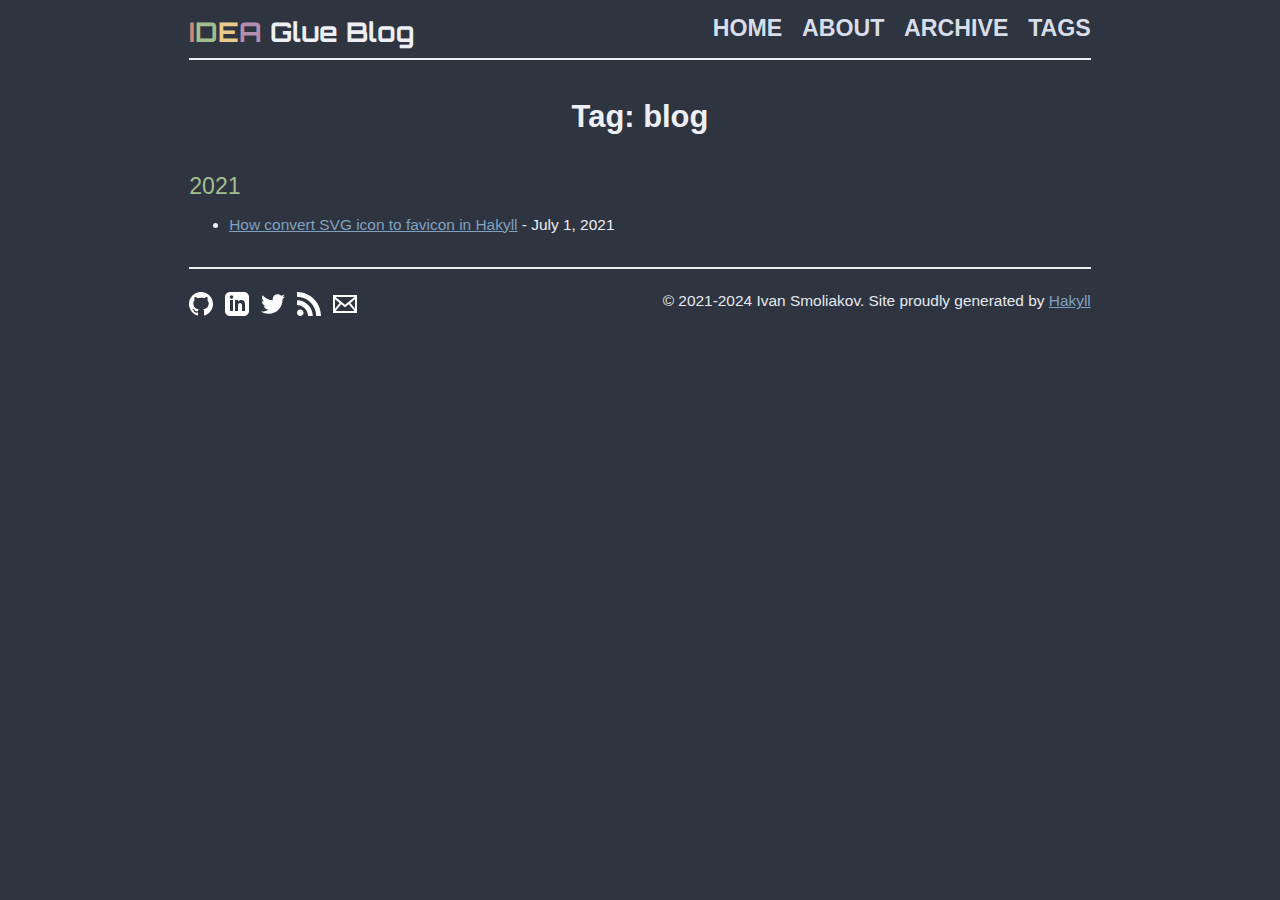
<file: tags/blog.html>
<!doctype html>
<html lang="en">
  <head>
    <meta charset="utf-8" />
    <meta http-equiv="x-ua-compatible" content="ie=edge" />
    <meta name="viewport" content="width=device-width, initial-scale=1" />

    <!-- Title -->
    <title>IDEA Glue Blog - blog</title>
    <link rel="stylesheet" type="text/css" href="../css/default.css" />

    <!-- Code highlight -->
    <link rel="stylesheet" type="text/css" href="../css/highlight.css" />

    <!-- Math -->
    

    <!-- RSS -->
    <link rel="alternate" type="application/rss+xml" title="IDEA Glue Blog :: RSS" href="../rss.xml" />
    <link rel="alternate" type="application/atom+xml" title="IDEA Glue Blog :: Atom" href="../atom.xml" />
  </head>
  <body>
    <header>
      <div class="logo">
        <a href="../">
          <span style="color: #d08770">I</span><span style="color: #a3be8c">D</span><span style="color: #ebcb8b">E</span><span style="color: #b48ead">A</span> Glue Blog
        </a>
      </div>
      <nav>
        <a href="../" class="none">Home</a>
        <a href="../about.html" class="none">About</a>
        <a href="../archive.html" class="none">Archive</a>
        <a href="../tags.html" class="none">Tags</a>
      </nav>
    </header>

    <main role="main">
      <h1 class="p-name" id="title">Tag: blog</h1>


<br />
<div class="archive-year">2021</div>
<ul>
  
  <li><a href="../posts/svg_to_ico_in_hakyll.html">How convert SVG icon to favicon in Hakyll</a> - July  1, 2021</li>
  
</ul>



      <div class="p-author h-card hide">
        <a class="p-name u-url" rel="me" href="https://renesat.me">Smolyakov Ivan</a>
      </div>
    </main>

    <br />

    <footer>
      <!-- Icons source: https://iconmonstr.com/ -->
      <div id="social-bar">
        <a href="https://github.com/renesat" target="_blank" rel="noopener me" title="Github">
          <svg xmlns="http://www.w3.org/2000/svg" width="24" height="24" viewBox="0 0 24 24">
            <path d="M12 0c-6.626 0-12 5.373-12 12 0 5.302 3.438 9.8 8.207 11.387.599.111.793-.261.793-.577v-2.234c-3.338.726-4.033-1.416-4.033-1.416-.546-1.387-1.333-1.756-1.333-1.756-1.089-.745.083-.729.083-.729 1.205.084 1.839 1.237 1.839 1.237 1.07 1.834 2.807 1.304 3.492.997.107-.775.418-1.305.762-1.604-2.665-.305-5.467-1.334-5.467-5.931 0-1.311.469-2.381 1.236-3.221-.124-.303-.535-1.524.117-3.176 0 0 1.008-.322 3.301 1.23.957-.266 1.983-.399 3.003-.404 1.02.005 2.047.138 3.006.404 2.291-1.552 3.297-1.23 3.297-1.23.653 1.653.242 2.874.118 3.176.77.84 1.235 1.911 1.235 3.221 0 4.609-2.807 5.624-5.479 5.921.43.372.823 1.102.823 2.222v3.293c0 .319.192.694.801.576 4.765-1.589 8.199-6.086 8.199-11.386 0-6.627-5.373-12-12-12z"></path>
          </svg>
        </a>
        <a href="https://www.linkedin.com/in/ivan-smoliakov" target="_blank" rel="noopener me" title="Linkedin">
          <svg xmlns="http://www.w3.org/2000/svg" width="24" height="24" viewBox="0 0 24 24">
            <path d="M19 0h-14c-2.761 0-5 2.239-5 5v14c0 2.761 2.239 5 5 5h14c2.762 0 5-2.239 5-5v-14c0-2.761-2.238-5-5-5zm-11 19h-3v-11h3v11zm-1.5-12.268c-.966 0-1.75-.79-1.75-1.764s.784-1.764 1.75-1.764 1.75.79 1.75 1.764-.783 1.764-1.75 1.764zm13.5 12.268h-3v-5.604c0-3.368-4-3.113-4 0v5.604h-3v-11h3v1.765c1.396-2.586 7-2.777 7 2.476v6.759z"></path>
          </svg>
        </a>
        <a href="https://twitter.com/the_renesat" target="_blank" rel="noopener me" title="Twitter">
          <svg xmlns="http://www.w3.org/2000/svg" width="24" height="24" viewBox="0 0 24 24">
            <path d="M24 4.557c-.883.392-1.832.656-2.828.775 1.017-.609 1.798-1.574 2.165-2.724-.951.564-2.005.974-3.127 1.195-.897-.957-2.178-1.555-3.594-1.555-3.179 0-5.515 2.966-4.797 6.045-4.091-.205-7.719-2.165-10.148-5.144-1.29 2.213-.669 5.108 1.523 6.574-.806-.026-1.566-.247-2.229-.616-.054 2.281 1.581 4.415 3.949 4.89-.693.188-1.452.232-2.224.084.626 1.956 2.444 3.379 4.6 3.419-2.07 1.623-4.678 2.348-7.29 2.04 2.179 1.397 4.768 2.212 7.548 2.212 9.142 0 14.307-7.721 13.995-14.646.962-.695 1.797-1.562 2.457-2.549z"></path>
          </svg>
        </a>
        <a href="../atom.xml" target="_blank" rel="noopener" title="RSS">
          <svg xmlns="http://www.w3.org/2000/svg" width="24" height="24" viewBox="0 0 24 24">
            <path d="M6.503 20.752c0 1.794-1.456 3.248-3.251 3.248-1.796 0-3.252-1.454-3.252-3.248 0-1.794 1.456-3.248 3.252-3.248 1.795.001 3.251 1.454 3.251 3.248zm-6.503-12.572v4.811c6.05.062 10.96 4.966 11.022 11.009h4.817c-.062-8.71-7.118-15.758-15.839-15.82zm0-3.368c10.58.046 19.152 8.594 19.183 19.188h4.817c-.03-13.231-10.755-23.954-24-24v4.812z"></path>
          </svg>
        </a>
        <a href="mailto:self@renesat.me" target="_blank" rel="noopener me" title="Mail">
          <svg xmlns="http://www.w3.org/2000/svg" width="24" height="24" viewBox="0 0 24 24">
            <path d="M0 3v18h24v-18h-24zm6.623 7.929l-4.623 5.712v-9.458l4.623 3.746zm-4.141-5.929h19.035l-9.517 7.713-9.518-7.713zm5.694 7.188l3.824 3.099 3.83-3.104 5.612 6.817h-18.779l5.513-6.812zm9.208-1.264l4.616-3.741v9.348l-4.616-5.607z"></path>
          </svg>
        </a>
      </div>
      <dev id="prog-footer">
        © 2021-2024 Ivan Smoliakov. Site proudly generated by
        <a href="http://jaspervdj.be/hakyll">Hakyll</a>
      </dev>
    </footer>
  </body>
</html>
</file>
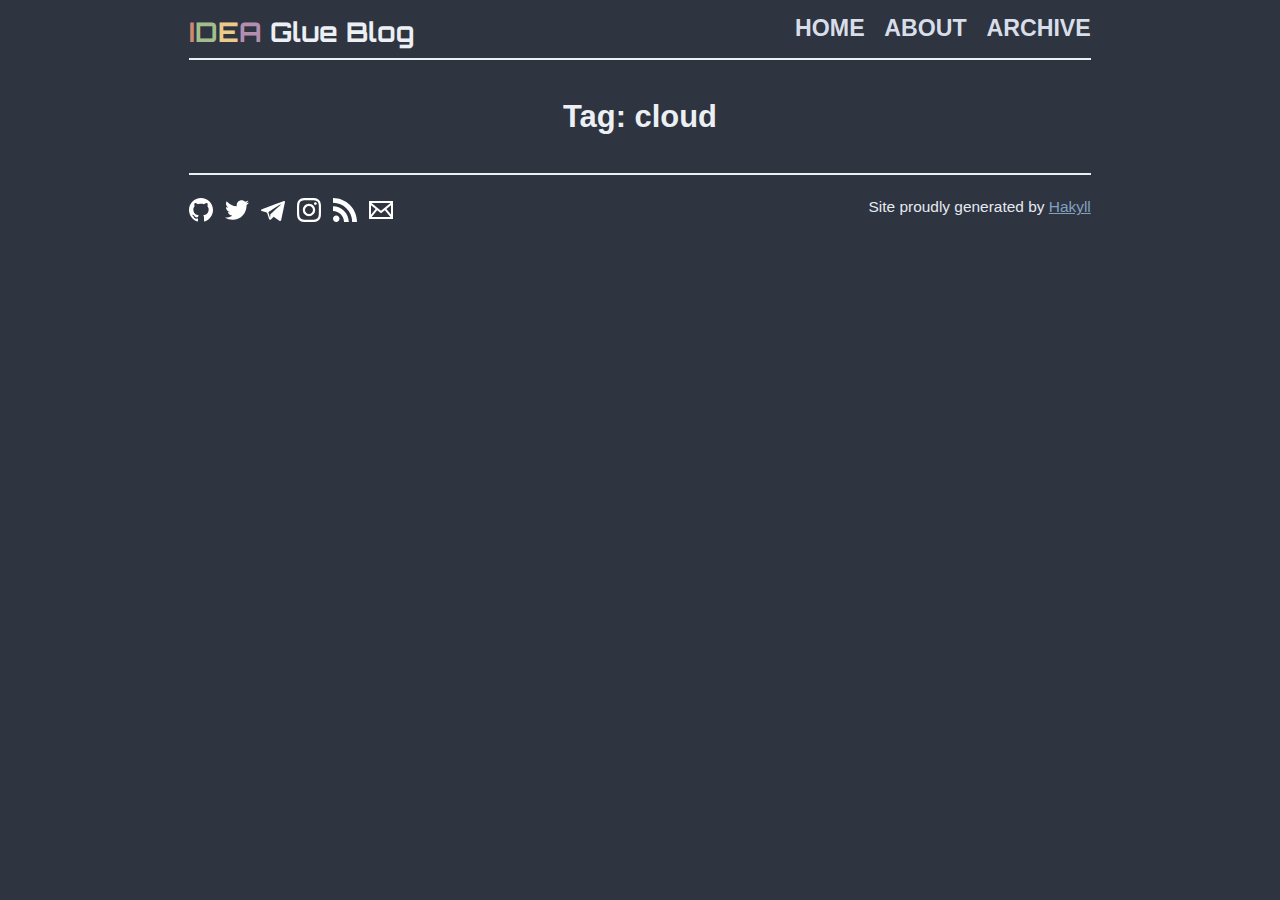
<file: tags/cloud.html>
<!doctype html>
<html lang="en">
    <head>
        <meta charset="utf-8">
        <meta http-equiv="x-ua-compatible" content="ie=edge">
        <meta name="viewport" content="width=device-width, initial-scale=1">

        <!-- Title -->
        <title>IDEA Glue Blog - cloud</title>
        <link rel="stylesheet" href="../css/default.css" />

        <!-- Fonts -->
        <link href="https://fonts.googleapis.com/css?family=Merriweather" rel="stylesheet">


        <!-- Code highlight -->
        <link rel="stylesheet" href="../css/nord-code.css">

        <!-- Math -->

        

        <!-- RSS -->
        <link rel="alternate" type="application/rss+xml" title="IDEA Glue Blog :: RSS" href="../rss.xml" />
        <link rel="alternate" type="application/atom+xml" title="IDEA Glue Blog :: Atom" href="../atom.xml" />

    </head>
    <body>

        <header>
            <div class="logo">
                <a href="https://renesat.me">
                    <span style="color: #d08770">I</span><span style="color: #a3be8c">D</span><span style="color: #ebcb8b">E</span><span style="color: #b48ead">A</span> Glue Blog
                </a>
            </div>
            <nav>
                <a href="../" class="none">Home</a>
                <a href="../about.html" class="none">About</a>
                <a href="../archive.html" class="none">Archive</a>
            </nav>
        </header>

        <main role="main">
            
<h1 class="p-name" id="title">
    Tag: cloud
</h1>

<ul id="posts-list">
    
</ul>



            <div class="p-author h-card hide">
                </data><a class="p-name u-url" rel="me" href="https://renesat.me">Smolyakov Ivan</a>
            </div>
        </main>

        <br>

        <footer>
            <!-- Icons source: https://iconmonstr.com/ -->
            <div id="social-bar">
                <a href="https://github.com/renesat" target="_blank" rel="noopener me" title="Github">
                    <svg xmlns="http://www.w3.org/2000/svg" width="24" height="24" viewBox="0 0 24 24"><path d="M12 0c-6.626 0-12 5.373-12 12 0 5.302 3.438 9.8 8.207 11.387.599.111.793-.261.793-.577v-2.234c-3.338.726-4.033-1.416-4.033-1.416-.546-1.387-1.333-1.756-1.333-1.756-1.089-.745.083-.729.083-.729 1.205.084 1.839 1.237 1.839 1.237 1.07 1.834 2.807 1.304 3.492.997.107-.775.418-1.305.762-1.604-2.665-.305-5.467-1.334-5.467-5.931 0-1.311.469-2.381 1.236-3.221-.124-.303-.535-1.524.117-3.176 0 0 1.008-.322 3.301 1.23.957-.266 1.983-.399 3.003-.404 1.02.005 2.047.138 3.006.404 2.291-1.552 3.297-1.23 3.297-1.23.653 1.653.242 2.874.118 3.176.77.84 1.235 1.911 1.235 3.221 0 4.609-2.807 5.624-5.479 5.921.43.372.823 1.102.823 2.222v3.293c0 .319.192.694.801.576 4.765-1.589 8.199-6.086 8.199-11.386 0-6.627-5.373-12-12-12z"></path></svg>
                </a>

                <a href="https://twitter.com/the_renesat" target="_blank" rel="noopener me" title="Twitter">
                    <svg xmlns="http://www.w3.org/2000/svg" width="24" height="24" viewBox="0 0 24 24"><path d="M24 4.557c-.883.392-1.832.656-2.828.775 1.017-.609 1.798-1.574 2.165-2.724-.951.564-2.005.974-3.127 1.195-.897-.957-2.178-1.555-3.594-1.555-3.179 0-5.515 2.966-4.797 6.045-4.091-.205-7.719-2.165-10.148-5.144-1.29 2.213-.669 5.108 1.523 6.574-.806-.026-1.566-.247-2.229-.616-.054 2.281 1.581 4.415 3.949 4.89-.693.188-1.452.232-2.224.084.626 1.956 2.444 3.379 4.6 3.419-2.07 1.623-4.678 2.348-7.29 2.04 2.179 1.397 4.768 2.212 7.548 2.212 9.142 0 14.307-7.721 13.995-14.646.962-.695 1.797-1.562 2.457-2.549z"></path></svg>
                </a>
                <a href="https://t.me/renesat" target="_blank" rel="noopener me" title="Telegram">
                    <?xml version="1.0" encoding="UTF-8" standalone="no" ?><!DOCTYPE svg PUBLIC "-//W3C//DTD SVG 1.1//EN" "http://www.w3.org/Graphics/SVG/1.1/DTD/svg11.dtd"><svg width="24px" height="24px" version="1.1" xmlns="http://www.w3.org/2000/svg" xmlns:xlink="http://www.w3.org/1999/xlink" xml:space="preserve" xmlns:serif="http://www.serif.com/" style="fill-rule:evenodd;clip-rule:evenodd;stroke-linejoin:round;stroke-miterlimit:1.41421;"><path id="telegram-1" d="M18.384,22.779c0.322,0.228 0.737,0.285 1.107,0.145c0.37,-0.141 0.642,-0.457 0.724,-0.84c0.869,-4.084 2.977,-14.421 3.768,-18.136c0.06,-0.28 -0.04,-0.571 -0.26,-0.758c-0.22,-0.187 -0.525,-0.241 -0.797,-0.14c-4.193,1.552 -17.106,6.397 -22.384,8.35c-0.335,0.124 -0.553,0.446 -0.542,0.799c0.012,0.354 0.25,0.661 0.593,0.764c2.367,0.708 5.474,1.693 5.474,1.693c0,0 1.452,4.385 2.209,6.615c0.095,0.28 0.314,0.5 0.603,0.576c0.288,0.075 0.596,-0.004 0.811,-0.207c1.216,-1.148 3.096,-2.923 3.096,-2.923c0,0 3.572,2.619 5.598,4.062Zm-11.01,-8.677l1.679,5.538l0.373,-3.507c0,0 6.487,-5.851 10.185,-9.186c0.108,-0.098 0.123,-0.262 0.033,-0.377c-0.089,-0.115 -0.253,-0.142 -0.376,-0.064c-4.286,2.737 -11.894,7.596 -11.894,7.596Z"></path></svg>
                </a>
                <a href="https://www.instagram.com/the_renesat/" target="_blank" rel="noopener me" title="Mail">
                    <svg xmlns="http://www.w3.org/2000/svg" width="24" height="24" viewBox="0 0 24 24"><path d="M12 2.163c3.204 0 3.584.012 4.85.07 3.252.148 4.771 1.691 4.919 4.919.058 1.265.069 1.645.069 4.849 0 3.205-.012 3.584-.069 4.849-.149 3.225-1.664 4.771-4.919 4.919-1.266.058-1.644.07-4.85.07-3.204 0-3.584-.012-4.849-.07-3.26-.149-4.771-1.699-4.919-4.92-.058-1.265-.07-1.644-.07-4.849 0-3.204.013-3.583.07-4.849.149-3.227 1.664-4.771 4.919-4.919 1.266-.057 1.645-.069 4.849-.069zm0-2.163c-3.259 0-3.667.014-4.947.072-4.358.2-6.78 2.618-6.98 6.98-.059 1.281-.073 1.689-.073 4.948 0 3.259.014 3.668.072 4.948.2 4.358 2.618 6.78 6.98 6.98 1.281.058 1.689.072 4.948.072 3.259 0 3.668-.014 4.948-.072 4.354-.2 6.782-2.618 6.979-6.98.059-1.28.073-1.689.073-4.948 0-3.259-.014-3.667-.072-4.947-.196-4.354-2.617-6.78-6.979-6.98-1.281-.059-1.69-.073-4.949-.073zm0 5.838c-3.403 0-6.162 2.759-6.162 6.162s2.759 6.163 6.162 6.163 6.162-2.759 6.162-6.163c0-3.403-2.759-6.162-6.162-6.162zm0 10.162c-2.209 0-4-1.79-4-4 0-2.209 1.791-4 4-4s4 1.791 4 4c0 2.21-1.791 4-4 4zm6.406-11.845c-.796 0-1.441.645-1.441 1.44s.645 1.44 1.441 1.44c.795 0 1.439-.645 1.439-1.44s-.644-1.44-1.439-1.44z"></path></svg>
                </a>
                <a href="../atom.xml" target="_blank" rel="noopener" title="RSS">
                    <svg xmlns="http://www.w3.org/2000/svg" width="24" height="24" viewBox="0 0 24 24"><path d="M6.503 20.752c0 1.794-1.456 3.248-3.251 3.248-1.796 0-3.252-1.454-3.252-3.248 0-1.794 1.456-3.248 3.252-3.248 1.795.001 3.251 1.454 3.251 3.248zm-6.503-12.572v4.811c6.05.062 10.96 4.966 11.022 11.009h4.817c-.062-8.71-7.118-15.758-15.839-15.82zm0-3.368c10.58.046 19.152 8.594 19.183 19.188h4.817c-.03-13.231-10.755-23.954-24-24v4.812z"></path></svg>
                </a>
                <a href="mailto:self@renesat.me" target="_blank" rel="noopener me" title="Mail">
                    <svg xmlns="http://www.w3.org/2000/svg" width="24" height="24" viewBox="0 0 24 24"><path d="M0 3v18h24v-18h-24zm6.623 7.929l-4.623 5.712v-9.458l4.623 3.746zm-4.141-5.929h19.035l-9.517 7.713-9.518-7.713zm5.694 7.188l3.824 3.099 3.83-3.104 5.612 6.817h-18.779l5.513-6.812zm9.208-1.264l4.616-3.741v9.348l-4.616-5.607z"></path></svg>
                </a>
            </div>
            <dev id="prog-footer">
                Site proudly generated by
                <a href="http://jaspervdj.be/hakyll">Hakyll</a>
            </dev>
        </footer>
    </body>
</html>
</file>
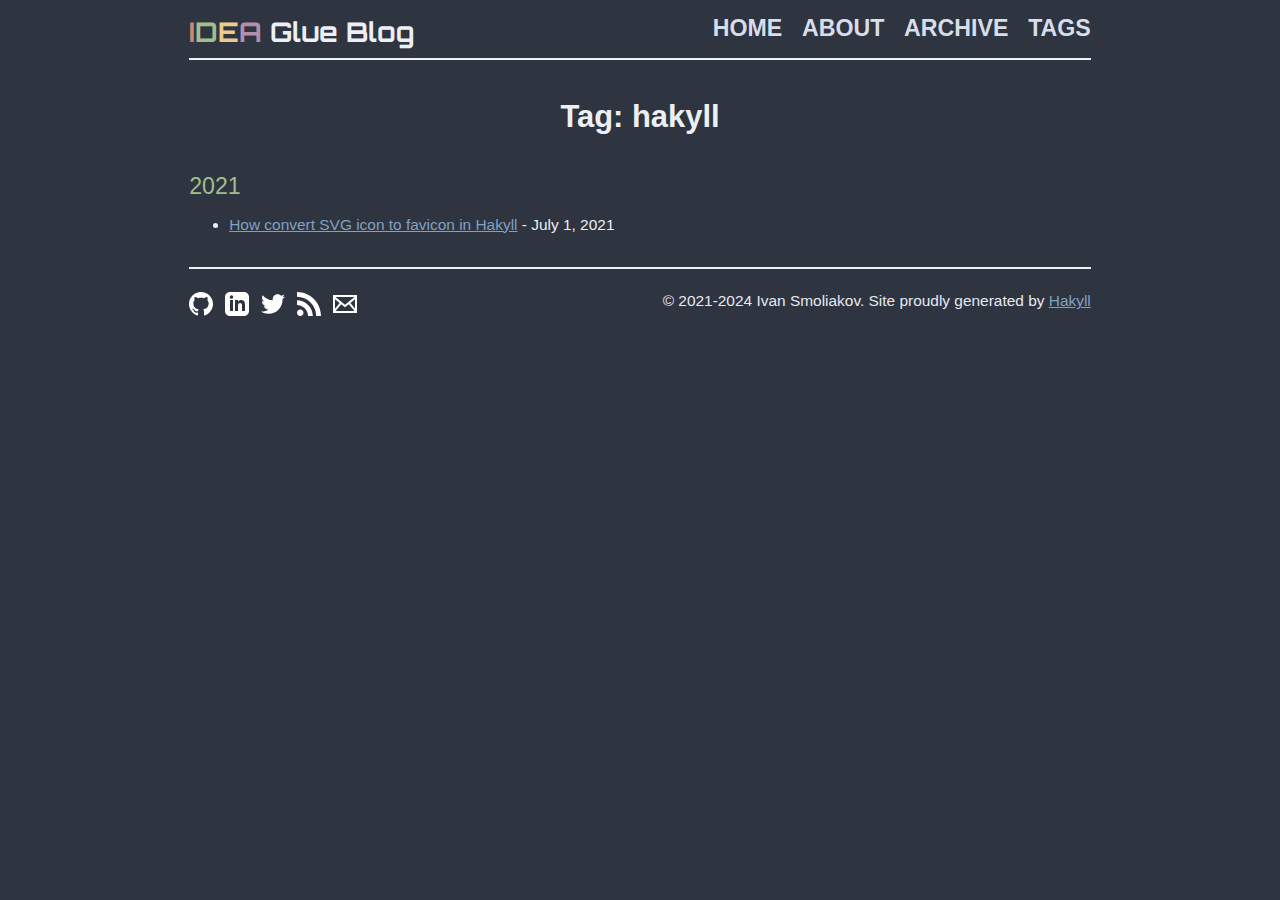
<file: tags/hakyll.html>
<!doctype html>
<html lang="en">
  <head>
    <meta charset="utf-8" />
    <meta http-equiv="x-ua-compatible" content="ie=edge" />
    <meta name="viewport" content="width=device-width, initial-scale=1" />

    <!-- Title -->
    <title>IDEA Glue Blog - hakyll</title>
    <link rel="stylesheet" type="text/css" href="../css/default.css" />

    <!-- Code highlight -->
    <link rel="stylesheet" type="text/css" href="../css/highlight.css" />

    <!-- Math -->
    

    <!-- RSS -->
    <link rel="alternate" type="application/rss+xml" title="IDEA Glue Blog :: RSS" href="../rss.xml" />
    <link rel="alternate" type="application/atom+xml" title="IDEA Glue Blog :: Atom" href="../atom.xml" />
  </head>
  <body>
    <header>
      <div class="logo">
        <a href="../">
          <span style="color: #d08770">I</span><span style="color: #a3be8c">D</span><span style="color: #ebcb8b">E</span><span style="color: #b48ead">A</span> Glue Blog
        </a>
      </div>
      <nav>
        <a href="../" class="none">Home</a>
        <a href="../about.html" class="none">About</a>
        <a href="../archive.html" class="none">Archive</a>
        <a href="../tags.html" class="none">Tags</a>
      </nav>
    </header>

    <main role="main">
      <h1 class="p-name" id="title">Tag: hakyll</h1>


<br />
<div class="archive-year">2021</div>
<ul>
  
  <li><a href="../posts/svg_to_ico_in_hakyll.html">How convert SVG icon to favicon in Hakyll</a> - July  1, 2021</li>
  
</ul>



      <div class="p-author h-card hide">
        <a class="p-name u-url" rel="me" href="https://renesat.me">Smolyakov Ivan</a>
      </div>
    </main>

    <br />

    <footer>
      <!-- Icons source: https://iconmonstr.com/ -->
      <div id="social-bar">
        <a href="https://github.com/renesat" target="_blank" rel="noopener me" title="Github">
          <svg xmlns="http://www.w3.org/2000/svg" width="24" height="24" viewBox="0 0 24 24">
            <path d="M12 0c-6.626 0-12 5.373-12 12 0 5.302 3.438 9.8 8.207 11.387.599.111.793-.261.793-.577v-2.234c-3.338.726-4.033-1.416-4.033-1.416-.546-1.387-1.333-1.756-1.333-1.756-1.089-.745.083-.729.083-.729 1.205.084 1.839 1.237 1.839 1.237 1.07 1.834 2.807 1.304 3.492.997.107-.775.418-1.305.762-1.604-2.665-.305-5.467-1.334-5.467-5.931 0-1.311.469-2.381 1.236-3.221-.124-.303-.535-1.524.117-3.176 0 0 1.008-.322 3.301 1.23.957-.266 1.983-.399 3.003-.404 1.02.005 2.047.138 3.006.404 2.291-1.552 3.297-1.23 3.297-1.23.653 1.653.242 2.874.118 3.176.77.84 1.235 1.911 1.235 3.221 0 4.609-2.807 5.624-5.479 5.921.43.372.823 1.102.823 2.222v3.293c0 .319.192.694.801.576 4.765-1.589 8.199-6.086 8.199-11.386 0-6.627-5.373-12-12-12z"></path>
          </svg>
        </a>
        <a href="https://www.linkedin.com/in/ivan-smoliakov" target="_blank" rel="noopener me" title="Linkedin">
          <svg xmlns="http://www.w3.org/2000/svg" width="24" height="24" viewBox="0 0 24 24">
            <path d="M19 0h-14c-2.761 0-5 2.239-5 5v14c0 2.761 2.239 5 5 5h14c2.762 0 5-2.239 5-5v-14c0-2.761-2.238-5-5-5zm-11 19h-3v-11h3v11zm-1.5-12.268c-.966 0-1.75-.79-1.75-1.764s.784-1.764 1.75-1.764 1.75.79 1.75 1.764-.783 1.764-1.75 1.764zm13.5 12.268h-3v-5.604c0-3.368-4-3.113-4 0v5.604h-3v-11h3v1.765c1.396-2.586 7-2.777 7 2.476v6.759z"></path>
          </svg>
        </a>
        <a href="https://twitter.com/the_renesat" target="_blank" rel="noopener me" title="Twitter">
          <svg xmlns="http://www.w3.org/2000/svg" width="24" height="24" viewBox="0 0 24 24">
            <path d="M24 4.557c-.883.392-1.832.656-2.828.775 1.017-.609 1.798-1.574 2.165-2.724-.951.564-2.005.974-3.127 1.195-.897-.957-2.178-1.555-3.594-1.555-3.179 0-5.515 2.966-4.797 6.045-4.091-.205-7.719-2.165-10.148-5.144-1.29 2.213-.669 5.108 1.523 6.574-.806-.026-1.566-.247-2.229-.616-.054 2.281 1.581 4.415 3.949 4.89-.693.188-1.452.232-2.224.084.626 1.956 2.444 3.379 4.6 3.419-2.07 1.623-4.678 2.348-7.29 2.04 2.179 1.397 4.768 2.212 7.548 2.212 9.142 0 14.307-7.721 13.995-14.646.962-.695 1.797-1.562 2.457-2.549z"></path>
          </svg>
        </a>
        <a href="../atom.xml" target="_blank" rel="noopener" title="RSS">
          <svg xmlns="http://www.w3.org/2000/svg" width="24" height="24" viewBox="0 0 24 24">
            <path d="M6.503 20.752c0 1.794-1.456 3.248-3.251 3.248-1.796 0-3.252-1.454-3.252-3.248 0-1.794 1.456-3.248 3.252-3.248 1.795.001 3.251 1.454 3.251 3.248zm-6.503-12.572v4.811c6.05.062 10.96 4.966 11.022 11.009h4.817c-.062-8.71-7.118-15.758-15.839-15.82zm0-3.368c10.58.046 19.152 8.594 19.183 19.188h4.817c-.03-13.231-10.755-23.954-24-24v4.812z"></path>
          </svg>
        </a>
        <a href="mailto:self@renesat.me" target="_blank" rel="noopener me" title="Mail">
          <svg xmlns="http://www.w3.org/2000/svg" width="24" height="24" viewBox="0 0 24 24">
            <path d="M0 3v18h24v-18h-24zm6.623 7.929l-4.623 5.712v-9.458l4.623 3.746zm-4.141-5.929h19.035l-9.517 7.713-9.518-7.713zm5.694 7.188l3.824 3.099 3.83-3.104 5.612 6.817h-18.779l5.513-6.812zm9.208-1.264l4.616-3.741v9.348l-4.616-5.607z"></path>
          </svg>
        </a>
      </div>
      <dev id="prog-footer">
        © 2021-2024 Ivan Smoliakov. Site proudly generated by
        <a href="http://jaspervdj.be/hakyll">Hakyll</a>
      </dev>
    </footer>
  </body>
</html>
</file>
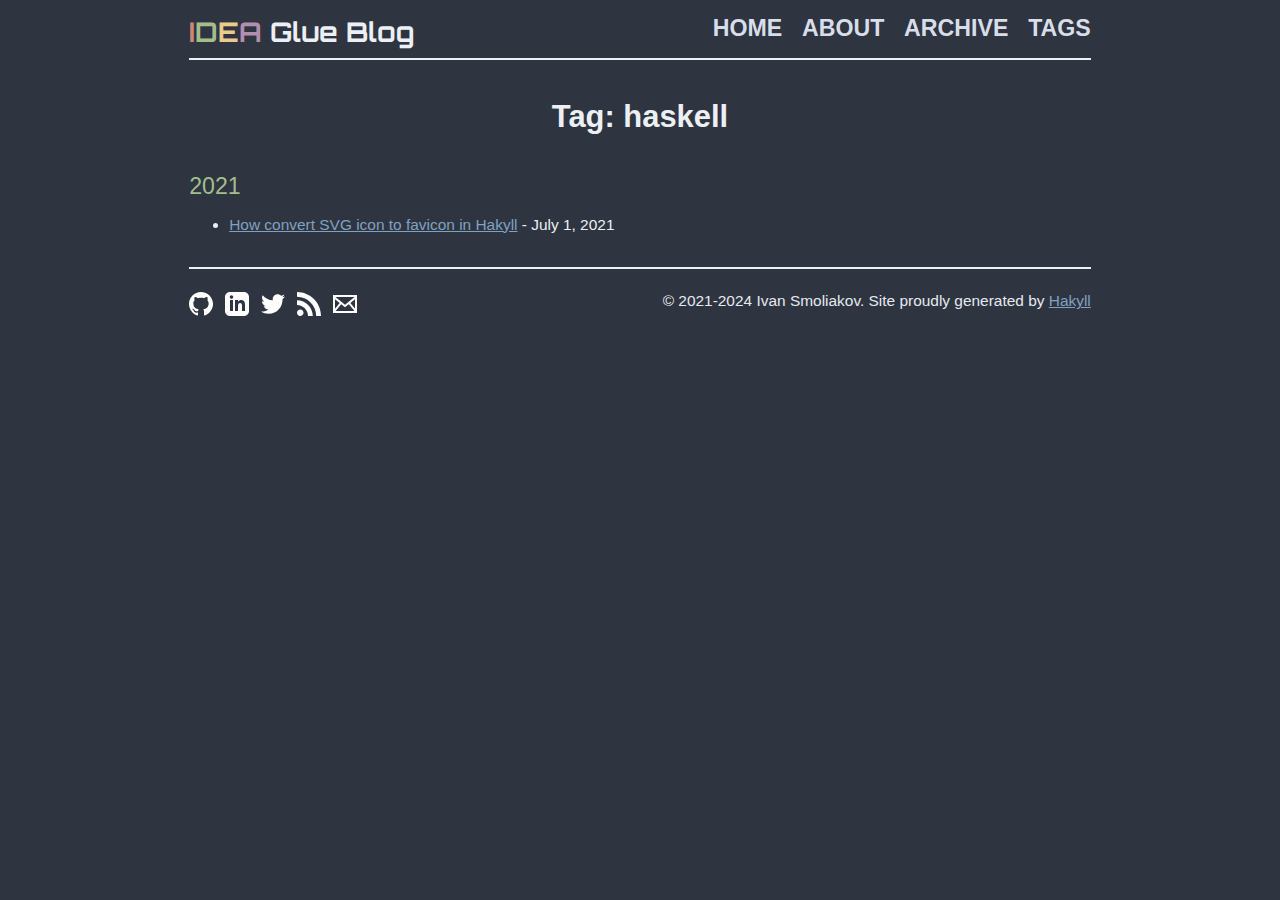
<file: tags/haskell.html>
<!doctype html>
<html lang="en">
  <head>
    <meta charset="utf-8" />
    <meta http-equiv="x-ua-compatible" content="ie=edge" />
    <meta name="viewport" content="width=device-width, initial-scale=1" />

    <!-- Title -->
    <title>IDEA Glue Blog - haskell</title>
    <link rel="stylesheet" type="text/css" href="../css/default.css" />

    <!-- Code highlight -->
    <link rel="stylesheet" type="text/css" href="../css/highlight.css" />

    <!-- Math -->
    

    <!-- RSS -->
    <link rel="alternate" type="application/rss+xml" title="IDEA Glue Blog :: RSS" href="../rss.xml" />
    <link rel="alternate" type="application/atom+xml" title="IDEA Glue Blog :: Atom" href="../atom.xml" />
  </head>
  <body>
    <header>
      <div class="logo">
        <a href="../">
          <span style="color: #d08770">I</span><span style="color: #a3be8c">D</span><span style="color: #ebcb8b">E</span><span style="color: #b48ead">A</span> Glue Blog
        </a>
      </div>
      <nav>
        <a href="../" class="none">Home</a>
        <a href="../about.html" class="none">About</a>
        <a href="../archive.html" class="none">Archive</a>
        <a href="../tags.html" class="none">Tags</a>
      </nav>
    </header>

    <main role="main">
      <h1 class="p-name" id="title">Tag: haskell</h1>


<br />
<div class="archive-year">2021</div>
<ul>
  
  <li><a href="../posts/svg_to_ico_in_hakyll.html">How convert SVG icon to favicon in Hakyll</a> - July  1, 2021</li>
  
</ul>



      <div class="p-author h-card hide">
        <a class="p-name u-url" rel="me" href="https://renesat.me">Smolyakov Ivan</a>
      </div>
    </main>

    <br />

    <footer>
      <!-- Icons source: https://iconmonstr.com/ -->
      <div id="social-bar">
        <a href="https://github.com/renesat" target="_blank" rel="noopener me" title="Github">
          <svg xmlns="http://www.w3.org/2000/svg" width="24" height="24" viewBox="0 0 24 24">
            <path d="M12 0c-6.626 0-12 5.373-12 12 0 5.302 3.438 9.8 8.207 11.387.599.111.793-.261.793-.577v-2.234c-3.338.726-4.033-1.416-4.033-1.416-.546-1.387-1.333-1.756-1.333-1.756-1.089-.745.083-.729.083-.729 1.205.084 1.839 1.237 1.839 1.237 1.07 1.834 2.807 1.304 3.492.997.107-.775.418-1.305.762-1.604-2.665-.305-5.467-1.334-5.467-5.931 0-1.311.469-2.381 1.236-3.221-.124-.303-.535-1.524.117-3.176 0 0 1.008-.322 3.301 1.23.957-.266 1.983-.399 3.003-.404 1.02.005 2.047.138 3.006.404 2.291-1.552 3.297-1.23 3.297-1.23.653 1.653.242 2.874.118 3.176.77.84 1.235 1.911 1.235 3.221 0 4.609-2.807 5.624-5.479 5.921.43.372.823 1.102.823 2.222v3.293c0 .319.192.694.801.576 4.765-1.589 8.199-6.086 8.199-11.386 0-6.627-5.373-12-12-12z"></path>
          </svg>
        </a>
        <a href="https://www.linkedin.com/in/ivan-smoliakov" target="_blank" rel="noopener me" title="Linkedin">
          <svg xmlns="http://www.w3.org/2000/svg" width="24" height="24" viewBox="0 0 24 24">
            <path d="M19 0h-14c-2.761 0-5 2.239-5 5v14c0 2.761 2.239 5 5 5h14c2.762 0 5-2.239 5-5v-14c0-2.761-2.238-5-5-5zm-11 19h-3v-11h3v11zm-1.5-12.268c-.966 0-1.75-.79-1.75-1.764s.784-1.764 1.75-1.764 1.75.79 1.75 1.764-.783 1.764-1.75 1.764zm13.5 12.268h-3v-5.604c0-3.368-4-3.113-4 0v5.604h-3v-11h3v1.765c1.396-2.586 7-2.777 7 2.476v6.759z"></path>
          </svg>
        </a>
        <a href="https://twitter.com/the_renesat" target="_blank" rel="noopener me" title="Twitter">
          <svg xmlns="http://www.w3.org/2000/svg" width="24" height="24" viewBox="0 0 24 24">
            <path d="M24 4.557c-.883.392-1.832.656-2.828.775 1.017-.609 1.798-1.574 2.165-2.724-.951.564-2.005.974-3.127 1.195-.897-.957-2.178-1.555-3.594-1.555-3.179 0-5.515 2.966-4.797 6.045-4.091-.205-7.719-2.165-10.148-5.144-1.29 2.213-.669 5.108 1.523 6.574-.806-.026-1.566-.247-2.229-.616-.054 2.281 1.581 4.415 3.949 4.89-.693.188-1.452.232-2.224.084.626 1.956 2.444 3.379 4.6 3.419-2.07 1.623-4.678 2.348-7.29 2.04 2.179 1.397 4.768 2.212 7.548 2.212 9.142 0 14.307-7.721 13.995-14.646.962-.695 1.797-1.562 2.457-2.549z"></path>
          </svg>
        </a>
        <a href="../atom.xml" target="_blank" rel="noopener" title="RSS">
          <svg xmlns="http://www.w3.org/2000/svg" width="24" height="24" viewBox="0 0 24 24">
            <path d="M6.503 20.752c0 1.794-1.456 3.248-3.251 3.248-1.796 0-3.252-1.454-3.252-3.248 0-1.794 1.456-3.248 3.252-3.248 1.795.001 3.251 1.454 3.251 3.248zm-6.503-12.572v4.811c6.05.062 10.96 4.966 11.022 11.009h4.817c-.062-8.71-7.118-15.758-15.839-15.82zm0-3.368c10.58.046 19.152 8.594 19.183 19.188h4.817c-.03-13.231-10.755-23.954-24-24v4.812z"></path>
          </svg>
        </a>
        <a href="mailto:self@renesat.me" target="_blank" rel="noopener me" title="Mail">
          <svg xmlns="http://www.w3.org/2000/svg" width="24" height="24" viewBox="0 0 24 24">
            <path d="M0 3v18h24v-18h-24zm6.623 7.929l-4.623 5.712v-9.458l4.623 3.746zm-4.141-5.929h19.035l-9.517 7.713-9.518-7.713zm5.694 7.188l3.824 3.099 3.83-3.104 5.612 6.817h-18.779l5.513-6.812zm9.208-1.264l4.616-3.741v9.348l-4.616-5.607z"></path>
          </svg>
        </a>
      </div>
      <dev id="prog-footer">
        © 2021-2024 Ivan Smoliakov. Site proudly generated by
        <a href="http://jaspervdj.be/hakyll">Hakyll</a>
      </dev>
    </footer>
  </body>
</html>
</file>
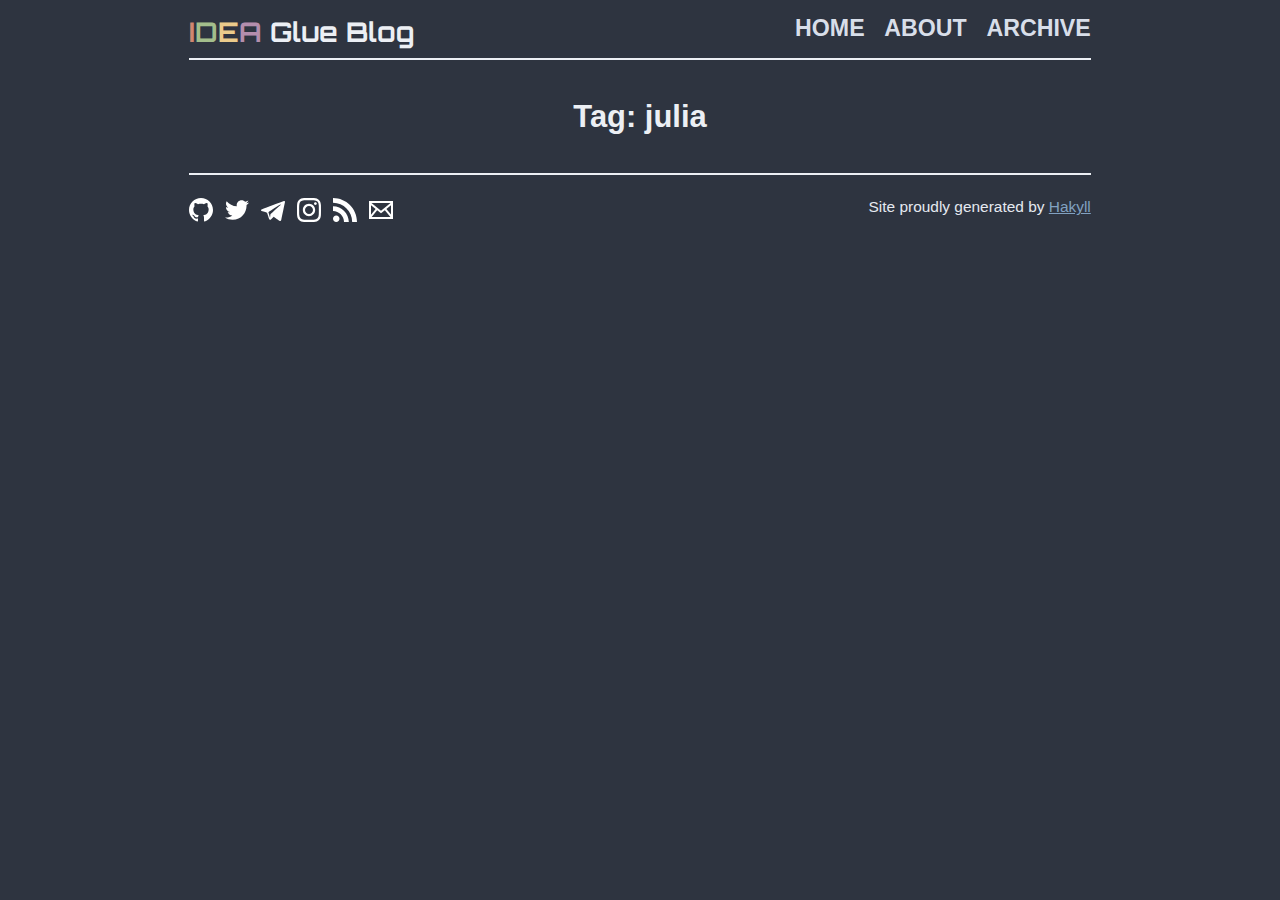
<file: tags/julia.html>
<!doctype html>
<html lang="en">
    <head>
        <meta charset="utf-8">
        <meta http-equiv="x-ua-compatible" content="ie=edge">
        <meta name="viewport" content="width=device-width, initial-scale=1">

        <!-- Title -->
        <title>IDEA Glue Blog - julia</title>
        <link rel="stylesheet" href="../css/default.css" />

        <!-- Fonts -->
        <link href="https://fonts.googleapis.com/css?family=Merriweather" rel="stylesheet">


        <!-- Code highlight -->
        <link rel="stylesheet" href="../css/nord-code.css">

        <!-- Math -->

        

        <!-- RSS -->
        <link rel="alternate" type="application/rss+xml" title="IDEA Glue Blog :: RSS" href="../rss.xml" />
        <link rel="alternate" type="application/atom+xml" title="IDEA Glue Blog :: Atom" href="../atom.xml" />

    </head>
    <body>

        <header>
            <div class="logo">
                <a href="https://renesat.me">
                    <span style="color: #d08770">I</span><span style="color: #a3be8c">D</span><span style="color: #ebcb8b">E</span><span style="color: #b48ead">A</span> Glue Blog
                </a>
            </div>
            <nav>
                <a href="../" class="none">Home</a>
                <a href="../about.html" class="none">About</a>
                <a href="../archive.html" class="none">Archive</a>
            </nav>
        </header>

        <main role="main">
            
<h1 class="p-name" id="title">
    Tag: julia
</h1>

<ul id="posts-list">
    
</ul>



            <div class="p-author h-card hide">
                </data><a class="p-name u-url" rel="me" href="https://renesat.me">Smolyakov Ivan</a>
            </div>
        </main>

        <br>

        <footer>
            <!-- Icons source: https://iconmonstr.com/ -->
            <div id="social-bar">
                <a href="https://github.com/renesat" target="_blank" rel="noopener me" title="Github">
                    <svg xmlns="http://www.w3.org/2000/svg" width="24" height="24" viewBox="0 0 24 24"><path d="M12 0c-6.626 0-12 5.373-12 12 0 5.302 3.438 9.8 8.207 11.387.599.111.793-.261.793-.577v-2.234c-3.338.726-4.033-1.416-4.033-1.416-.546-1.387-1.333-1.756-1.333-1.756-1.089-.745.083-.729.083-.729 1.205.084 1.839 1.237 1.839 1.237 1.07 1.834 2.807 1.304 3.492.997.107-.775.418-1.305.762-1.604-2.665-.305-5.467-1.334-5.467-5.931 0-1.311.469-2.381 1.236-3.221-.124-.303-.535-1.524.117-3.176 0 0 1.008-.322 3.301 1.23.957-.266 1.983-.399 3.003-.404 1.02.005 2.047.138 3.006.404 2.291-1.552 3.297-1.23 3.297-1.23.653 1.653.242 2.874.118 3.176.77.84 1.235 1.911 1.235 3.221 0 4.609-2.807 5.624-5.479 5.921.43.372.823 1.102.823 2.222v3.293c0 .319.192.694.801.576 4.765-1.589 8.199-6.086 8.199-11.386 0-6.627-5.373-12-12-12z"></path></svg>
                </a>

                <a href="https://twitter.com/the_renesat" target="_blank" rel="noopener me" title="Twitter">
                    <svg xmlns="http://www.w3.org/2000/svg" width="24" height="24" viewBox="0 0 24 24"><path d="M24 4.557c-.883.392-1.832.656-2.828.775 1.017-.609 1.798-1.574 2.165-2.724-.951.564-2.005.974-3.127 1.195-.897-.957-2.178-1.555-3.594-1.555-3.179 0-5.515 2.966-4.797 6.045-4.091-.205-7.719-2.165-10.148-5.144-1.29 2.213-.669 5.108 1.523 6.574-.806-.026-1.566-.247-2.229-.616-.054 2.281 1.581 4.415 3.949 4.89-.693.188-1.452.232-2.224.084.626 1.956 2.444 3.379 4.6 3.419-2.07 1.623-4.678 2.348-7.29 2.04 2.179 1.397 4.768 2.212 7.548 2.212 9.142 0 14.307-7.721 13.995-14.646.962-.695 1.797-1.562 2.457-2.549z"></path></svg>
                </a>
                <a href="https://t.me/renesat" target="_blank" rel="noopener me" title="Telegram">
                    <?xml version="1.0" encoding="UTF-8" standalone="no" ?><!DOCTYPE svg PUBLIC "-//W3C//DTD SVG 1.1//EN" "http://www.w3.org/Graphics/SVG/1.1/DTD/svg11.dtd"><svg width="24px" height="24px" version="1.1" xmlns="http://www.w3.org/2000/svg" xmlns:xlink="http://www.w3.org/1999/xlink" xml:space="preserve" xmlns:serif="http://www.serif.com/" style="fill-rule:evenodd;clip-rule:evenodd;stroke-linejoin:round;stroke-miterlimit:1.41421;"><path id="telegram-1" d="M18.384,22.779c0.322,0.228 0.737,0.285 1.107,0.145c0.37,-0.141 0.642,-0.457 0.724,-0.84c0.869,-4.084 2.977,-14.421 3.768,-18.136c0.06,-0.28 -0.04,-0.571 -0.26,-0.758c-0.22,-0.187 -0.525,-0.241 -0.797,-0.14c-4.193,1.552 -17.106,6.397 -22.384,8.35c-0.335,0.124 -0.553,0.446 -0.542,0.799c0.012,0.354 0.25,0.661 0.593,0.764c2.367,0.708 5.474,1.693 5.474,1.693c0,0 1.452,4.385 2.209,6.615c0.095,0.28 0.314,0.5 0.603,0.576c0.288,0.075 0.596,-0.004 0.811,-0.207c1.216,-1.148 3.096,-2.923 3.096,-2.923c0,0 3.572,2.619 5.598,4.062Zm-11.01,-8.677l1.679,5.538l0.373,-3.507c0,0 6.487,-5.851 10.185,-9.186c0.108,-0.098 0.123,-0.262 0.033,-0.377c-0.089,-0.115 -0.253,-0.142 -0.376,-0.064c-4.286,2.737 -11.894,7.596 -11.894,7.596Z"></path></svg>
                </a>
                <a href="https://www.instagram.com/the_renesat/" target="_blank" rel="noopener me" title="Mail">
                    <svg xmlns="http://www.w3.org/2000/svg" width="24" height="24" viewBox="0 0 24 24"><path d="M12 2.163c3.204 0 3.584.012 4.85.07 3.252.148 4.771 1.691 4.919 4.919.058 1.265.069 1.645.069 4.849 0 3.205-.012 3.584-.069 4.849-.149 3.225-1.664 4.771-4.919 4.919-1.266.058-1.644.07-4.85.07-3.204 0-3.584-.012-4.849-.07-3.26-.149-4.771-1.699-4.919-4.92-.058-1.265-.07-1.644-.07-4.849 0-3.204.013-3.583.07-4.849.149-3.227 1.664-4.771 4.919-4.919 1.266-.057 1.645-.069 4.849-.069zm0-2.163c-3.259 0-3.667.014-4.947.072-4.358.2-6.78 2.618-6.98 6.98-.059 1.281-.073 1.689-.073 4.948 0 3.259.014 3.668.072 4.948.2 4.358 2.618 6.78 6.98 6.98 1.281.058 1.689.072 4.948.072 3.259 0 3.668-.014 4.948-.072 4.354-.2 6.782-2.618 6.979-6.98.059-1.28.073-1.689.073-4.948 0-3.259-.014-3.667-.072-4.947-.196-4.354-2.617-6.78-6.979-6.98-1.281-.059-1.69-.073-4.949-.073zm0 5.838c-3.403 0-6.162 2.759-6.162 6.162s2.759 6.163 6.162 6.163 6.162-2.759 6.162-6.163c0-3.403-2.759-6.162-6.162-6.162zm0 10.162c-2.209 0-4-1.79-4-4 0-2.209 1.791-4 4-4s4 1.791 4 4c0 2.21-1.791 4-4 4zm6.406-11.845c-.796 0-1.441.645-1.441 1.44s.645 1.44 1.441 1.44c.795 0 1.439-.645 1.439-1.44s-.644-1.44-1.439-1.44z"></path></svg>
                </a>
                <a href="../atom.xml" target="_blank" rel="noopener" title="RSS">
                    <svg xmlns="http://www.w3.org/2000/svg" width="24" height="24" viewBox="0 0 24 24"><path d="M6.503 20.752c0 1.794-1.456 3.248-3.251 3.248-1.796 0-3.252-1.454-3.252-3.248 0-1.794 1.456-3.248 3.252-3.248 1.795.001 3.251 1.454 3.251 3.248zm-6.503-12.572v4.811c6.05.062 10.96 4.966 11.022 11.009h4.817c-.062-8.71-7.118-15.758-15.839-15.82zm0-3.368c10.58.046 19.152 8.594 19.183 19.188h4.817c-.03-13.231-10.755-23.954-24-24v4.812z"></path></svg>
                </a>
                <a href="mailto:self@renesat.me" target="_blank" rel="noopener me" title="Mail">
                    <svg xmlns="http://www.w3.org/2000/svg" width="24" height="24" viewBox="0 0 24 24"><path d="M0 3v18h24v-18h-24zm6.623 7.929l-4.623 5.712v-9.458l4.623 3.746zm-4.141-5.929h19.035l-9.517 7.713-9.518-7.713zm5.694 7.188l3.824 3.099 3.83-3.104 5.612 6.817h-18.779l5.513-6.812zm9.208-1.264l4.616-3.741v9.348l-4.616-5.607z"></path></svg>
                </a>
            </div>
            <dev id="prog-footer">
                Site proudly generated by
                <a href="http://jaspervdj.be/hakyll">Hakyll</a>
            </dev>
        </footer>
    </body>
</html>
</file>
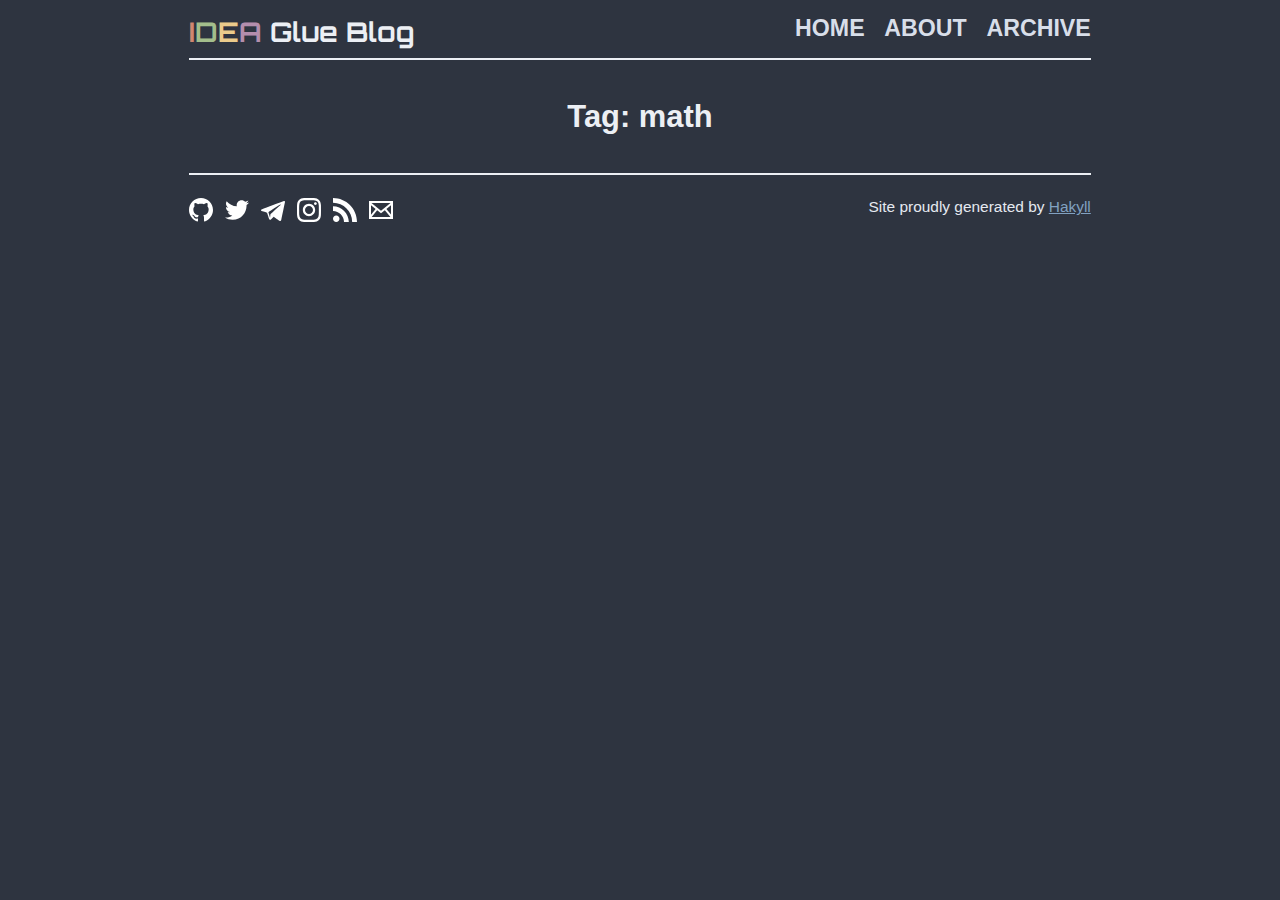
<file: tags/math.html>
<!doctype html>
<html lang="en">
    <head>
        <meta charset="utf-8">
        <meta http-equiv="x-ua-compatible" content="ie=edge">
        <meta name="viewport" content="width=device-width, initial-scale=1">

        <!-- Title -->
        <title>IDEA Glue Blog - math</title>
        <link rel="stylesheet" href="../css/default.css" />

        <!-- Fonts -->
        <link href="https://fonts.googleapis.com/css?family=Merriweather" rel="stylesheet">


        <!-- Code highlight -->
        <link rel="stylesheet" href="../css/nord-code.css">

        <!-- Math -->

        

        <!-- RSS -->
        <link rel="alternate" type="application/rss+xml" title="IDEA Glue Blog :: RSS" href="../rss.xml" />
        <link rel="alternate" type="application/atom+xml" title="IDEA Glue Blog :: Atom" href="../atom.xml" />

    </head>
    <body>

        <header>
            <div class="logo">
                <a href="https://renesat.me">
                    <span style="color: #d08770">I</span><span style="color: #a3be8c">D</span><span style="color: #ebcb8b">E</span><span style="color: #b48ead">A</span> Glue Blog
                </a>
            </div>
            <nav>
                <a href="../" class="none">Home</a>
                <a href="../about.html" class="none">About</a>
                <a href="../archive.html" class="none">Archive</a>
            </nav>
        </header>

        <main role="main">
            
<h1 class="p-name" id="title">
    Tag: math
</h1>

<ul id="posts-list">
    
</ul>



            <div class="p-author h-card hide">
                </data><a class="p-name u-url" rel="me" href="https://renesat.me">Smolyakov Ivan</a>
            </div>
        </main>

        <br>

        <footer>
            <!-- Icons source: https://iconmonstr.com/ -->
            <div id="social-bar">
                <a href="https://github.com/renesat" target="_blank" rel="noopener me" title="Github">
                    <svg xmlns="http://www.w3.org/2000/svg" width="24" height="24" viewBox="0 0 24 24"><path d="M12 0c-6.626 0-12 5.373-12 12 0 5.302 3.438 9.8 8.207 11.387.599.111.793-.261.793-.577v-2.234c-3.338.726-4.033-1.416-4.033-1.416-.546-1.387-1.333-1.756-1.333-1.756-1.089-.745.083-.729.083-.729 1.205.084 1.839 1.237 1.839 1.237 1.07 1.834 2.807 1.304 3.492.997.107-.775.418-1.305.762-1.604-2.665-.305-5.467-1.334-5.467-5.931 0-1.311.469-2.381 1.236-3.221-.124-.303-.535-1.524.117-3.176 0 0 1.008-.322 3.301 1.23.957-.266 1.983-.399 3.003-.404 1.02.005 2.047.138 3.006.404 2.291-1.552 3.297-1.23 3.297-1.23.653 1.653.242 2.874.118 3.176.77.84 1.235 1.911 1.235 3.221 0 4.609-2.807 5.624-5.479 5.921.43.372.823 1.102.823 2.222v3.293c0 .319.192.694.801.576 4.765-1.589 8.199-6.086 8.199-11.386 0-6.627-5.373-12-12-12z"></path></svg>
                </a>

                <a href="https://twitter.com/the_renesat" target="_blank" rel="noopener me" title="Twitter">
                    <svg xmlns="http://www.w3.org/2000/svg" width="24" height="24" viewBox="0 0 24 24"><path d="M24 4.557c-.883.392-1.832.656-2.828.775 1.017-.609 1.798-1.574 2.165-2.724-.951.564-2.005.974-3.127 1.195-.897-.957-2.178-1.555-3.594-1.555-3.179 0-5.515 2.966-4.797 6.045-4.091-.205-7.719-2.165-10.148-5.144-1.29 2.213-.669 5.108 1.523 6.574-.806-.026-1.566-.247-2.229-.616-.054 2.281 1.581 4.415 3.949 4.89-.693.188-1.452.232-2.224.084.626 1.956 2.444 3.379 4.6 3.419-2.07 1.623-4.678 2.348-7.29 2.04 2.179 1.397 4.768 2.212 7.548 2.212 9.142 0 14.307-7.721 13.995-14.646.962-.695 1.797-1.562 2.457-2.549z"></path></svg>
                </a>
                <a href="https://t.me/renesat" target="_blank" rel="noopener me" title="Telegram">
                    <?xml version="1.0" encoding="UTF-8" standalone="no" ?><!DOCTYPE svg PUBLIC "-//W3C//DTD SVG 1.1//EN" "http://www.w3.org/Graphics/SVG/1.1/DTD/svg11.dtd"><svg width="24px" height="24px" version="1.1" xmlns="http://www.w3.org/2000/svg" xmlns:xlink="http://www.w3.org/1999/xlink" xml:space="preserve" xmlns:serif="http://www.serif.com/" style="fill-rule:evenodd;clip-rule:evenodd;stroke-linejoin:round;stroke-miterlimit:1.41421;"><path id="telegram-1" d="M18.384,22.779c0.322,0.228 0.737,0.285 1.107,0.145c0.37,-0.141 0.642,-0.457 0.724,-0.84c0.869,-4.084 2.977,-14.421 3.768,-18.136c0.06,-0.28 -0.04,-0.571 -0.26,-0.758c-0.22,-0.187 -0.525,-0.241 -0.797,-0.14c-4.193,1.552 -17.106,6.397 -22.384,8.35c-0.335,0.124 -0.553,0.446 -0.542,0.799c0.012,0.354 0.25,0.661 0.593,0.764c2.367,0.708 5.474,1.693 5.474,1.693c0,0 1.452,4.385 2.209,6.615c0.095,0.28 0.314,0.5 0.603,0.576c0.288,0.075 0.596,-0.004 0.811,-0.207c1.216,-1.148 3.096,-2.923 3.096,-2.923c0,0 3.572,2.619 5.598,4.062Zm-11.01,-8.677l1.679,5.538l0.373,-3.507c0,0 6.487,-5.851 10.185,-9.186c0.108,-0.098 0.123,-0.262 0.033,-0.377c-0.089,-0.115 -0.253,-0.142 -0.376,-0.064c-4.286,2.737 -11.894,7.596 -11.894,7.596Z"></path></svg>
                </a>
                <a href="https://www.instagram.com/the_renesat/" target="_blank" rel="noopener me" title="Mail">
                    <svg xmlns="http://www.w3.org/2000/svg" width="24" height="24" viewBox="0 0 24 24"><path d="M12 2.163c3.204 0 3.584.012 4.85.07 3.252.148 4.771 1.691 4.919 4.919.058 1.265.069 1.645.069 4.849 0 3.205-.012 3.584-.069 4.849-.149 3.225-1.664 4.771-4.919 4.919-1.266.058-1.644.07-4.85.07-3.204 0-3.584-.012-4.849-.07-3.26-.149-4.771-1.699-4.919-4.92-.058-1.265-.07-1.644-.07-4.849 0-3.204.013-3.583.07-4.849.149-3.227 1.664-4.771 4.919-4.919 1.266-.057 1.645-.069 4.849-.069zm0-2.163c-3.259 0-3.667.014-4.947.072-4.358.2-6.78 2.618-6.98 6.98-.059 1.281-.073 1.689-.073 4.948 0 3.259.014 3.668.072 4.948.2 4.358 2.618 6.78 6.98 6.98 1.281.058 1.689.072 4.948.072 3.259 0 3.668-.014 4.948-.072 4.354-.2 6.782-2.618 6.979-6.98.059-1.28.073-1.689.073-4.948 0-3.259-.014-3.667-.072-4.947-.196-4.354-2.617-6.78-6.979-6.98-1.281-.059-1.69-.073-4.949-.073zm0 5.838c-3.403 0-6.162 2.759-6.162 6.162s2.759 6.163 6.162 6.163 6.162-2.759 6.162-6.163c0-3.403-2.759-6.162-6.162-6.162zm0 10.162c-2.209 0-4-1.79-4-4 0-2.209 1.791-4 4-4s4 1.791 4 4c0 2.21-1.791 4-4 4zm6.406-11.845c-.796 0-1.441.645-1.441 1.44s.645 1.44 1.441 1.44c.795 0 1.439-.645 1.439-1.44s-.644-1.44-1.439-1.44z"></path></svg>
                </a>
                <a href="../atom.xml" target="_blank" rel="noopener" title="RSS">
                    <svg xmlns="http://www.w3.org/2000/svg" width="24" height="24" viewBox="0 0 24 24"><path d="M6.503 20.752c0 1.794-1.456 3.248-3.251 3.248-1.796 0-3.252-1.454-3.252-3.248 0-1.794 1.456-3.248 3.252-3.248 1.795.001 3.251 1.454 3.251 3.248zm-6.503-12.572v4.811c6.05.062 10.96 4.966 11.022 11.009h4.817c-.062-8.71-7.118-15.758-15.839-15.82zm0-3.368c10.58.046 19.152 8.594 19.183 19.188h4.817c-.03-13.231-10.755-23.954-24-24v4.812z"></path></svg>
                </a>
                <a href="mailto:self@renesat.me" target="_blank" rel="noopener me" title="Mail">
                    <svg xmlns="http://www.w3.org/2000/svg" width="24" height="24" viewBox="0 0 24 24"><path d="M0 3v18h24v-18h-24zm6.623 7.929l-4.623 5.712v-9.458l4.623 3.746zm-4.141-5.929h19.035l-9.517 7.713-9.518-7.713zm5.694 7.188l3.824 3.099 3.83-3.104 5.612 6.817h-18.779l5.513-6.812zm9.208-1.264l4.616-3.741v9.348l-4.616-5.607z"></path></svg>
                </a>
            </div>
            <dev id="prog-footer">
                Site proudly generated by
                <a href="http://jaspervdj.be/hakyll">Hakyll</a>
            </dev>
        </footer>
    </body>
</html>
</file>
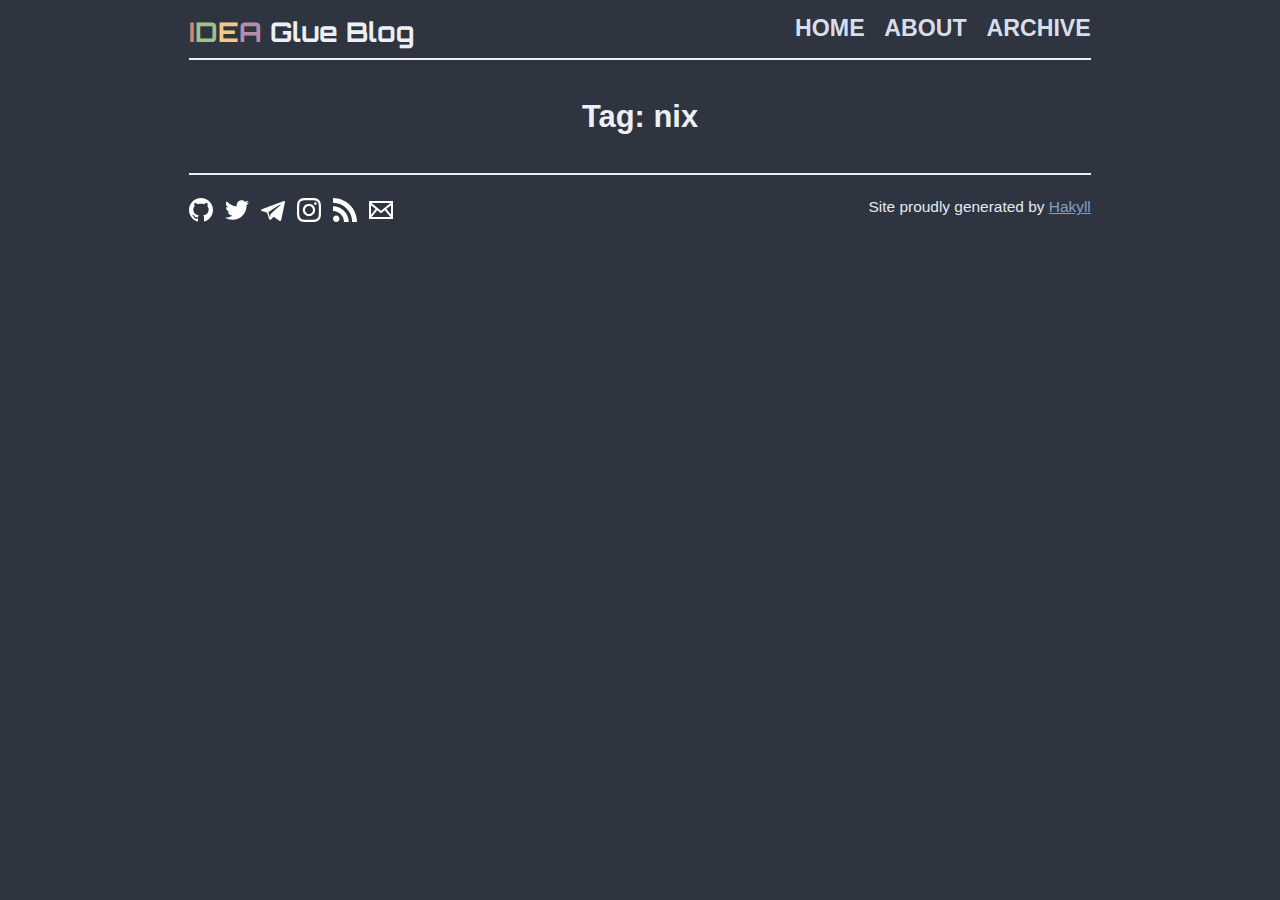
<file: tags/nix.html>
<!doctype html>
<html lang="en">
    <head>
        <meta charset="utf-8">
        <meta http-equiv="x-ua-compatible" content="ie=edge">
        <meta name="viewport" content="width=device-width, initial-scale=1">

        <!-- Title -->
        <title>IDEA Glue Blog - nix</title>
        <link rel="stylesheet" href="../css/default.css" />

        <!-- Fonts -->
        <link href="https://fonts.googleapis.com/css?family=Merriweather" rel="stylesheet">


        <!-- Code highlight -->
        <link rel="stylesheet" href="../css/nord-code.css">

        <!-- Math -->

        

        <!-- RSS -->
        <link rel="alternate" type="application/rss+xml" title="IDEA Glue Blog :: RSS" href="../rss.xml" />
        <link rel="alternate" type="application/atom+xml" title="IDEA Glue Blog :: Atom" href="../atom.xml" />

    </head>
    <body>

        <header>
            <div class="logo">
                <a href="https://renesat.me">
                    <span style="color: #d08770">I</span><span style="color: #a3be8c">D</span><span style="color: #ebcb8b">E</span><span style="color: #b48ead">A</span> Glue Blog
                </a>
            </div>
            <nav>
                <a href="../" class="none">Home</a>
                <a href="../about.html" class="none">About</a>
                <a href="../archive.html" class="none">Archive</a>
            </nav>
        </header>

        <main role="main">
            
<h1 class="p-name" id="title">
    Tag: nix
</h1>

<ul id="posts-list">
    
</ul>



            <div class="p-author h-card hide">
                </data><a class="p-name u-url" rel="me" href="https://renesat.me">Smolyakov Ivan</a>
            </div>
        </main>

        <br>

        <footer>
            <!-- Icons source: https://iconmonstr.com/ -->
            <div id="social-bar">
                <a href="https://github.com/renesat" target="_blank" rel="noopener me" title="Github">
                    <svg xmlns="http://www.w3.org/2000/svg" width="24" height="24" viewBox="0 0 24 24"><path d="M12 0c-6.626 0-12 5.373-12 12 0 5.302 3.438 9.8 8.207 11.387.599.111.793-.261.793-.577v-2.234c-3.338.726-4.033-1.416-4.033-1.416-.546-1.387-1.333-1.756-1.333-1.756-1.089-.745.083-.729.083-.729 1.205.084 1.839 1.237 1.839 1.237 1.07 1.834 2.807 1.304 3.492.997.107-.775.418-1.305.762-1.604-2.665-.305-5.467-1.334-5.467-5.931 0-1.311.469-2.381 1.236-3.221-.124-.303-.535-1.524.117-3.176 0 0 1.008-.322 3.301 1.23.957-.266 1.983-.399 3.003-.404 1.02.005 2.047.138 3.006.404 2.291-1.552 3.297-1.23 3.297-1.23.653 1.653.242 2.874.118 3.176.77.84 1.235 1.911 1.235 3.221 0 4.609-2.807 5.624-5.479 5.921.43.372.823 1.102.823 2.222v3.293c0 .319.192.694.801.576 4.765-1.589 8.199-6.086 8.199-11.386 0-6.627-5.373-12-12-12z"></path></svg>
                </a>

                <a href="https://twitter.com/the_renesat" target="_blank" rel="noopener me" title="Twitter">
                    <svg xmlns="http://www.w3.org/2000/svg" width="24" height="24" viewBox="0 0 24 24"><path d="M24 4.557c-.883.392-1.832.656-2.828.775 1.017-.609 1.798-1.574 2.165-2.724-.951.564-2.005.974-3.127 1.195-.897-.957-2.178-1.555-3.594-1.555-3.179 0-5.515 2.966-4.797 6.045-4.091-.205-7.719-2.165-10.148-5.144-1.29 2.213-.669 5.108 1.523 6.574-.806-.026-1.566-.247-2.229-.616-.054 2.281 1.581 4.415 3.949 4.89-.693.188-1.452.232-2.224.084.626 1.956 2.444 3.379 4.6 3.419-2.07 1.623-4.678 2.348-7.29 2.04 2.179 1.397 4.768 2.212 7.548 2.212 9.142 0 14.307-7.721 13.995-14.646.962-.695 1.797-1.562 2.457-2.549z"></path></svg>
                </a>
                <a href="https://t.me/renesat" target="_blank" rel="noopener me" title="Telegram">
                    <?xml version="1.0" encoding="UTF-8" standalone="no" ?><!DOCTYPE svg PUBLIC "-//W3C//DTD SVG 1.1//EN" "http://www.w3.org/Graphics/SVG/1.1/DTD/svg11.dtd"><svg width="24px" height="24px" version="1.1" xmlns="http://www.w3.org/2000/svg" xmlns:xlink="http://www.w3.org/1999/xlink" xml:space="preserve" xmlns:serif="http://www.serif.com/" style="fill-rule:evenodd;clip-rule:evenodd;stroke-linejoin:round;stroke-miterlimit:1.41421;"><path id="telegram-1" d="M18.384,22.779c0.322,0.228 0.737,0.285 1.107,0.145c0.37,-0.141 0.642,-0.457 0.724,-0.84c0.869,-4.084 2.977,-14.421 3.768,-18.136c0.06,-0.28 -0.04,-0.571 -0.26,-0.758c-0.22,-0.187 -0.525,-0.241 -0.797,-0.14c-4.193,1.552 -17.106,6.397 -22.384,8.35c-0.335,0.124 -0.553,0.446 -0.542,0.799c0.012,0.354 0.25,0.661 0.593,0.764c2.367,0.708 5.474,1.693 5.474,1.693c0,0 1.452,4.385 2.209,6.615c0.095,0.28 0.314,0.5 0.603,0.576c0.288,0.075 0.596,-0.004 0.811,-0.207c1.216,-1.148 3.096,-2.923 3.096,-2.923c0,0 3.572,2.619 5.598,4.062Zm-11.01,-8.677l1.679,5.538l0.373,-3.507c0,0 6.487,-5.851 10.185,-9.186c0.108,-0.098 0.123,-0.262 0.033,-0.377c-0.089,-0.115 -0.253,-0.142 -0.376,-0.064c-4.286,2.737 -11.894,7.596 -11.894,7.596Z"></path></svg>
                </a>
                <a href="https://www.instagram.com/the_renesat/" target="_blank" rel="noopener me" title="Mail">
                    <svg xmlns="http://www.w3.org/2000/svg" width="24" height="24" viewBox="0 0 24 24"><path d="M12 2.163c3.204 0 3.584.012 4.85.07 3.252.148 4.771 1.691 4.919 4.919.058 1.265.069 1.645.069 4.849 0 3.205-.012 3.584-.069 4.849-.149 3.225-1.664 4.771-4.919 4.919-1.266.058-1.644.07-4.85.07-3.204 0-3.584-.012-4.849-.07-3.26-.149-4.771-1.699-4.919-4.92-.058-1.265-.07-1.644-.07-4.849 0-3.204.013-3.583.07-4.849.149-3.227 1.664-4.771 4.919-4.919 1.266-.057 1.645-.069 4.849-.069zm0-2.163c-3.259 0-3.667.014-4.947.072-4.358.2-6.78 2.618-6.98 6.98-.059 1.281-.073 1.689-.073 4.948 0 3.259.014 3.668.072 4.948.2 4.358 2.618 6.78 6.98 6.98 1.281.058 1.689.072 4.948.072 3.259 0 3.668-.014 4.948-.072 4.354-.2 6.782-2.618 6.979-6.98.059-1.28.073-1.689.073-4.948 0-3.259-.014-3.667-.072-4.947-.196-4.354-2.617-6.78-6.979-6.98-1.281-.059-1.69-.073-4.949-.073zm0 5.838c-3.403 0-6.162 2.759-6.162 6.162s2.759 6.163 6.162 6.163 6.162-2.759 6.162-6.163c0-3.403-2.759-6.162-6.162-6.162zm0 10.162c-2.209 0-4-1.79-4-4 0-2.209 1.791-4 4-4s4 1.791 4 4c0 2.21-1.791 4-4 4zm6.406-11.845c-.796 0-1.441.645-1.441 1.44s.645 1.44 1.441 1.44c.795 0 1.439-.645 1.439-1.44s-.644-1.44-1.439-1.44z"></path></svg>
                </a>
                <a href="../atom.xml" target="_blank" rel="noopener" title="RSS">
                    <svg xmlns="http://www.w3.org/2000/svg" width="24" height="24" viewBox="0 0 24 24"><path d="M6.503 20.752c0 1.794-1.456 3.248-3.251 3.248-1.796 0-3.252-1.454-3.252-3.248 0-1.794 1.456-3.248 3.252-3.248 1.795.001 3.251 1.454 3.251 3.248zm-6.503-12.572v4.811c6.05.062 10.96 4.966 11.022 11.009h4.817c-.062-8.71-7.118-15.758-15.839-15.82zm0-3.368c10.58.046 19.152 8.594 19.183 19.188h4.817c-.03-13.231-10.755-23.954-24-24v4.812z"></path></svg>
                </a>
                <a href="mailto:self@renesat.me" target="_blank" rel="noopener me" title="Mail">
                    <svg xmlns="http://www.w3.org/2000/svg" width="24" height="24" viewBox="0 0 24 24"><path d="M0 3v18h24v-18h-24zm6.623 7.929l-4.623 5.712v-9.458l4.623 3.746zm-4.141-5.929h19.035l-9.517 7.713-9.518-7.713zm5.694 7.188l3.824 3.099 3.83-3.104 5.612 6.817h-18.779l5.513-6.812zm9.208-1.264l4.616-3.741v9.348l-4.616-5.607z"></path></svg>
                </a>
            </div>
            <dev id="prog-footer">
                Site proudly generated by
                <a href="http://jaspervdj.be/hakyll">Hakyll</a>
            </dev>
        </footer>
    </body>
</html>
</file>
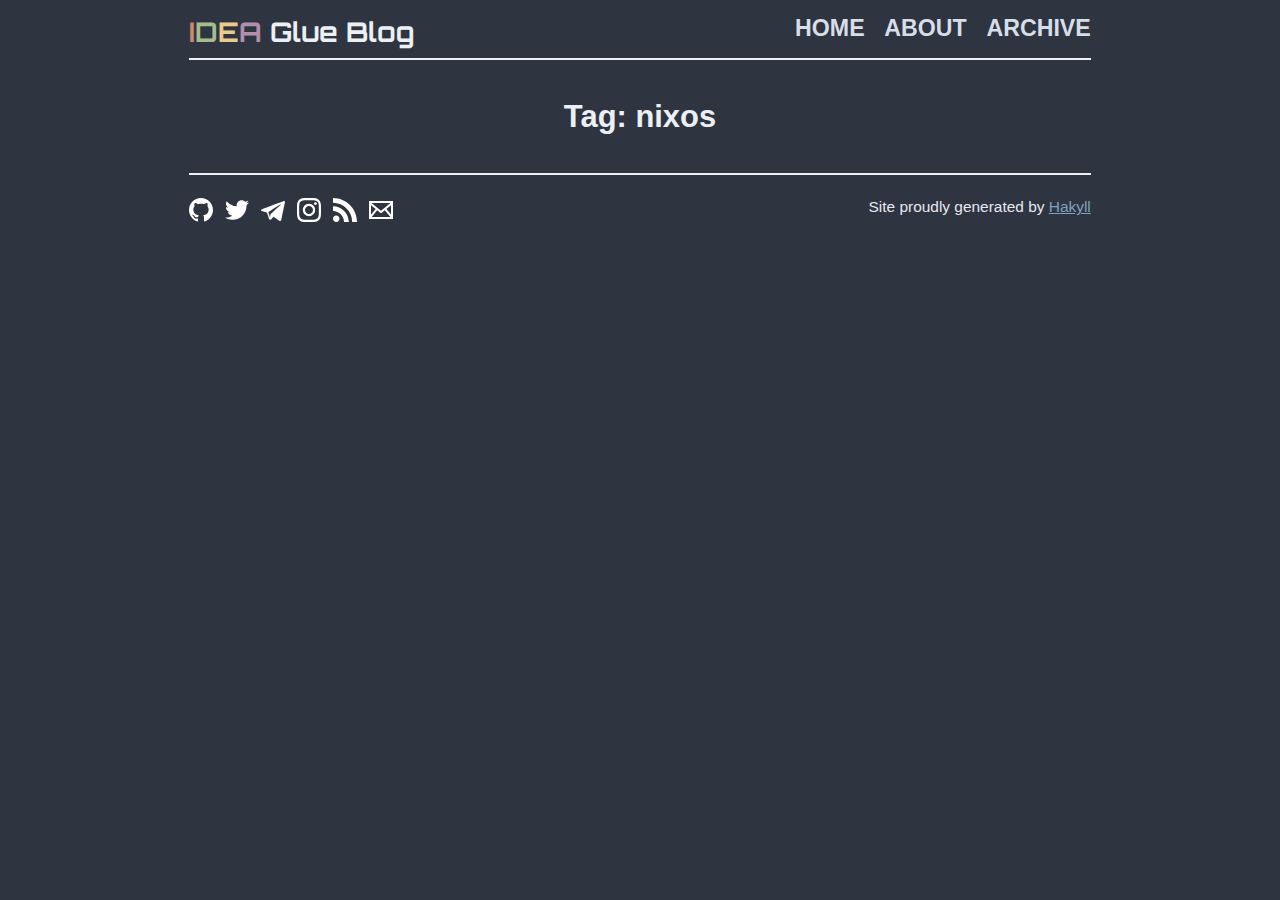
<file: tags/nixos.html>
<!doctype html>
<html lang="en">
    <head>
        <meta charset="utf-8">
        <meta http-equiv="x-ua-compatible" content="ie=edge">
        <meta name="viewport" content="width=device-width, initial-scale=1">

        <!-- Title -->
        <title>IDEA Glue Blog - nixos</title>
        <link rel="stylesheet" href="../css/default.css" />

        <!-- Fonts -->
        <link href="https://fonts.googleapis.com/css?family=Merriweather" rel="stylesheet">


        <!-- Code highlight -->
        <link rel="stylesheet" href="../css/nord-code.css">

        <!-- Math -->

        

        <!-- RSS -->
        <link rel="alternate" type="application/rss+xml" title="IDEA Glue Blog :: RSS" href="../rss.xml" />
        <link rel="alternate" type="application/atom+xml" title="IDEA Glue Blog :: Atom" href="../atom.xml" />

    </head>
    <body>

        <header>
            <div class="logo">
                <a href="https://renesat.me">
                    <span style="color: #d08770">I</span><span style="color: #a3be8c">D</span><span style="color: #ebcb8b">E</span><span style="color: #b48ead">A</span> Glue Blog
                </a>
            </div>
            <nav>
                <a href="../" class="none">Home</a>
                <a href="../about.html" class="none">About</a>
                <a href="../archive.html" class="none">Archive</a>
            </nav>
        </header>

        <main role="main">
            
<h1 class="p-name" id="title">
    Tag: nixos
</h1>

<ul id="posts-list">
    
</ul>



            <div class="p-author h-card hide">
                </data><a class="p-name u-url" rel="me" href="https://renesat.me">Smolyakov Ivan</a>
            </div>
        </main>

        <br>

        <footer>
            <!-- Icons source: https://iconmonstr.com/ -->
            <div id="social-bar">
                <a href="https://github.com/renesat" target="_blank" rel="noopener me" title="Github">
                    <svg xmlns="http://www.w3.org/2000/svg" width="24" height="24" viewBox="0 0 24 24"><path d="M12 0c-6.626 0-12 5.373-12 12 0 5.302 3.438 9.8 8.207 11.387.599.111.793-.261.793-.577v-2.234c-3.338.726-4.033-1.416-4.033-1.416-.546-1.387-1.333-1.756-1.333-1.756-1.089-.745.083-.729.083-.729 1.205.084 1.839 1.237 1.839 1.237 1.07 1.834 2.807 1.304 3.492.997.107-.775.418-1.305.762-1.604-2.665-.305-5.467-1.334-5.467-5.931 0-1.311.469-2.381 1.236-3.221-.124-.303-.535-1.524.117-3.176 0 0 1.008-.322 3.301 1.23.957-.266 1.983-.399 3.003-.404 1.02.005 2.047.138 3.006.404 2.291-1.552 3.297-1.23 3.297-1.23.653 1.653.242 2.874.118 3.176.77.84 1.235 1.911 1.235 3.221 0 4.609-2.807 5.624-5.479 5.921.43.372.823 1.102.823 2.222v3.293c0 .319.192.694.801.576 4.765-1.589 8.199-6.086 8.199-11.386 0-6.627-5.373-12-12-12z"></path></svg>
                </a>

                <a href="https://twitter.com/the_renesat" target="_blank" rel="noopener me" title="Twitter">
                    <svg xmlns="http://www.w3.org/2000/svg" width="24" height="24" viewBox="0 0 24 24"><path d="M24 4.557c-.883.392-1.832.656-2.828.775 1.017-.609 1.798-1.574 2.165-2.724-.951.564-2.005.974-3.127 1.195-.897-.957-2.178-1.555-3.594-1.555-3.179 0-5.515 2.966-4.797 6.045-4.091-.205-7.719-2.165-10.148-5.144-1.29 2.213-.669 5.108 1.523 6.574-.806-.026-1.566-.247-2.229-.616-.054 2.281 1.581 4.415 3.949 4.89-.693.188-1.452.232-2.224.084.626 1.956 2.444 3.379 4.6 3.419-2.07 1.623-4.678 2.348-7.29 2.04 2.179 1.397 4.768 2.212 7.548 2.212 9.142 0 14.307-7.721 13.995-14.646.962-.695 1.797-1.562 2.457-2.549z"></path></svg>
                </a>
                <a href="https://t.me/renesat" target="_blank" rel="noopener me" title="Telegram">
                    <?xml version="1.0" encoding="UTF-8" standalone="no" ?><!DOCTYPE svg PUBLIC "-//W3C//DTD SVG 1.1//EN" "http://www.w3.org/Graphics/SVG/1.1/DTD/svg11.dtd"><svg width="24px" height="24px" version="1.1" xmlns="http://www.w3.org/2000/svg" xmlns:xlink="http://www.w3.org/1999/xlink" xml:space="preserve" xmlns:serif="http://www.serif.com/" style="fill-rule:evenodd;clip-rule:evenodd;stroke-linejoin:round;stroke-miterlimit:1.41421;"><path id="telegram-1" d="M18.384,22.779c0.322,0.228 0.737,0.285 1.107,0.145c0.37,-0.141 0.642,-0.457 0.724,-0.84c0.869,-4.084 2.977,-14.421 3.768,-18.136c0.06,-0.28 -0.04,-0.571 -0.26,-0.758c-0.22,-0.187 -0.525,-0.241 -0.797,-0.14c-4.193,1.552 -17.106,6.397 -22.384,8.35c-0.335,0.124 -0.553,0.446 -0.542,0.799c0.012,0.354 0.25,0.661 0.593,0.764c2.367,0.708 5.474,1.693 5.474,1.693c0,0 1.452,4.385 2.209,6.615c0.095,0.28 0.314,0.5 0.603,0.576c0.288,0.075 0.596,-0.004 0.811,-0.207c1.216,-1.148 3.096,-2.923 3.096,-2.923c0,0 3.572,2.619 5.598,4.062Zm-11.01,-8.677l1.679,5.538l0.373,-3.507c0,0 6.487,-5.851 10.185,-9.186c0.108,-0.098 0.123,-0.262 0.033,-0.377c-0.089,-0.115 -0.253,-0.142 -0.376,-0.064c-4.286,2.737 -11.894,7.596 -11.894,7.596Z"></path></svg>
                </a>
                <a href="https://www.instagram.com/the_renesat/" target="_blank" rel="noopener me" title="Mail">
                    <svg xmlns="http://www.w3.org/2000/svg" width="24" height="24" viewBox="0 0 24 24"><path d="M12 2.163c3.204 0 3.584.012 4.85.07 3.252.148 4.771 1.691 4.919 4.919.058 1.265.069 1.645.069 4.849 0 3.205-.012 3.584-.069 4.849-.149 3.225-1.664 4.771-4.919 4.919-1.266.058-1.644.07-4.85.07-3.204 0-3.584-.012-4.849-.07-3.26-.149-4.771-1.699-4.919-4.92-.058-1.265-.07-1.644-.07-4.849 0-3.204.013-3.583.07-4.849.149-3.227 1.664-4.771 4.919-4.919 1.266-.057 1.645-.069 4.849-.069zm0-2.163c-3.259 0-3.667.014-4.947.072-4.358.2-6.78 2.618-6.98 6.98-.059 1.281-.073 1.689-.073 4.948 0 3.259.014 3.668.072 4.948.2 4.358 2.618 6.78 6.98 6.98 1.281.058 1.689.072 4.948.072 3.259 0 3.668-.014 4.948-.072 4.354-.2 6.782-2.618 6.979-6.98.059-1.28.073-1.689.073-4.948 0-3.259-.014-3.667-.072-4.947-.196-4.354-2.617-6.78-6.979-6.98-1.281-.059-1.69-.073-4.949-.073zm0 5.838c-3.403 0-6.162 2.759-6.162 6.162s2.759 6.163 6.162 6.163 6.162-2.759 6.162-6.163c0-3.403-2.759-6.162-6.162-6.162zm0 10.162c-2.209 0-4-1.79-4-4 0-2.209 1.791-4 4-4s4 1.791 4 4c0 2.21-1.791 4-4 4zm6.406-11.845c-.796 0-1.441.645-1.441 1.44s.645 1.44 1.441 1.44c.795 0 1.439-.645 1.439-1.44s-.644-1.44-1.439-1.44z"></path></svg>
                </a>
                <a href="../atom.xml" target="_blank" rel="noopener" title="RSS">
                    <svg xmlns="http://www.w3.org/2000/svg" width="24" height="24" viewBox="0 0 24 24"><path d="M6.503 20.752c0 1.794-1.456 3.248-3.251 3.248-1.796 0-3.252-1.454-3.252-3.248 0-1.794 1.456-3.248 3.252-3.248 1.795.001 3.251 1.454 3.251 3.248zm-6.503-12.572v4.811c6.05.062 10.96 4.966 11.022 11.009h4.817c-.062-8.71-7.118-15.758-15.839-15.82zm0-3.368c10.58.046 19.152 8.594 19.183 19.188h4.817c-.03-13.231-10.755-23.954-24-24v4.812z"></path></svg>
                </a>
                <a href="mailto:self@renesat.me" target="_blank" rel="noopener me" title="Mail">
                    <svg xmlns="http://www.w3.org/2000/svg" width="24" height="24" viewBox="0 0 24 24"><path d="M0 3v18h24v-18h-24zm6.623 7.929l-4.623 5.712v-9.458l4.623 3.746zm-4.141-5.929h19.035l-9.517 7.713-9.518-7.713zm5.694 7.188l3.824 3.099 3.83-3.104 5.612 6.817h-18.779l5.513-6.812zm9.208-1.264l4.616-3.741v9.348l-4.616-5.607z"></path></svg>
                </a>
            </div>
            <dev id="prog-footer">
                Site proudly generated by
                <a href="http://jaspervdj.be/hakyll">Hakyll</a>
            </dev>
        </footer>
    </body>
</html>
</file>
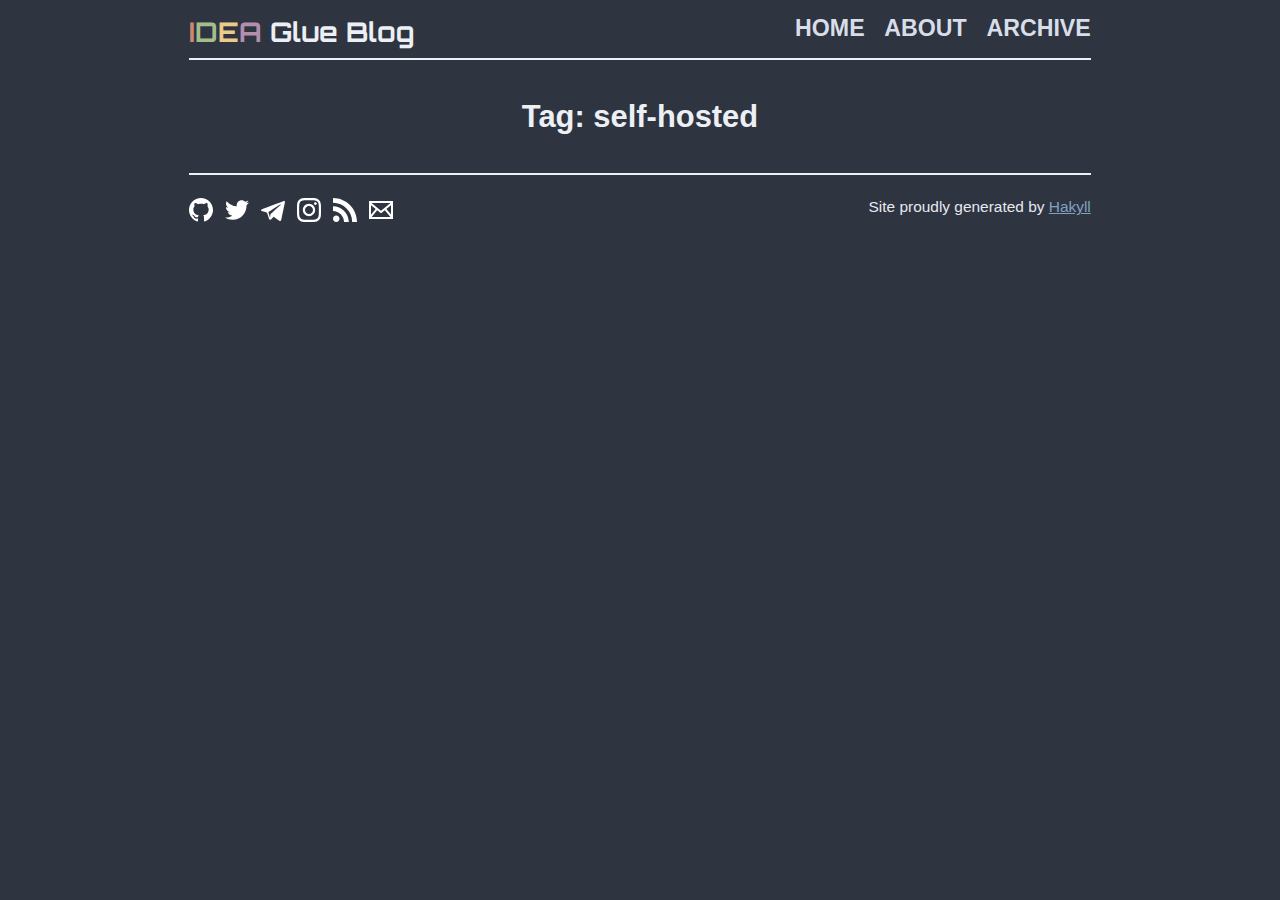
<file: tags/self-hosted.html>
<!doctype html>
<html lang="en">
    <head>
        <meta charset="utf-8">
        <meta http-equiv="x-ua-compatible" content="ie=edge">
        <meta name="viewport" content="width=device-width, initial-scale=1">

        <!-- Title -->
        <title>IDEA Glue Blog - self-hosted</title>
        <link rel="stylesheet" href="../css/default.css" />

        <!-- Fonts -->
        <link href="https://fonts.googleapis.com/css?family=Merriweather" rel="stylesheet">


        <!-- Code highlight -->
        <link rel="stylesheet" href="../css/nord-code.css">

        <!-- Math -->

        

        <!-- RSS -->
        <link rel="alternate" type="application/rss+xml" title="IDEA Glue Blog :: RSS" href="../rss.xml" />
        <link rel="alternate" type="application/atom+xml" title="IDEA Glue Blog :: Atom" href="../atom.xml" />

    </head>
    <body>

        <header>
            <div class="logo">
                <a href="https://renesat.me">
                    <span style="color: #d08770">I</span><span style="color: #a3be8c">D</span><span style="color: #ebcb8b">E</span><span style="color: #b48ead">A</span> Glue Blog
                </a>
            </div>
            <nav>
                <a href="../" class="none">Home</a>
                <a href="../about.html" class="none">About</a>
                <a href="../archive.html" class="none">Archive</a>
            </nav>
        </header>

        <main role="main">
            
<h1 class="p-name" id="title">
    Tag: self-hosted
</h1>

<ul id="posts-list">
    
</ul>



            <div class="p-author h-card hide">
                </data><a class="p-name u-url" rel="me" href="https://renesat.me">Smolyakov Ivan</a>
            </div>
        </main>

        <br>

        <footer>
            <!-- Icons source: https://iconmonstr.com/ -->
            <div id="social-bar">
                <a href="https://github.com/renesat" target="_blank" rel="noopener me" title="Github">
                    <svg xmlns="http://www.w3.org/2000/svg" width="24" height="24" viewBox="0 0 24 24"><path d="M12 0c-6.626 0-12 5.373-12 12 0 5.302 3.438 9.8 8.207 11.387.599.111.793-.261.793-.577v-2.234c-3.338.726-4.033-1.416-4.033-1.416-.546-1.387-1.333-1.756-1.333-1.756-1.089-.745.083-.729.083-.729 1.205.084 1.839 1.237 1.839 1.237 1.07 1.834 2.807 1.304 3.492.997.107-.775.418-1.305.762-1.604-2.665-.305-5.467-1.334-5.467-5.931 0-1.311.469-2.381 1.236-3.221-.124-.303-.535-1.524.117-3.176 0 0 1.008-.322 3.301 1.23.957-.266 1.983-.399 3.003-.404 1.02.005 2.047.138 3.006.404 2.291-1.552 3.297-1.23 3.297-1.23.653 1.653.242 2.874.118 3.176.77.84 1.235 1.911 1.235 3.221 0 4.609-2.807 5.624-5.479 5.921.43.372.823 1.102.823 2.222v3.293c0 .319.192.694.801.576 4.765-1.589 8.199-6.086 8.199-11.386 0-6.627-5.373-12-12-12z"></path></svg>
                </a>

                <a href="https://twitter.com/the_renesat" target="_blank" rel="noopener me" title="Twitter">
                    <svg xmlns="http://www.w3.org/2000/svg" width="24" height="24" viewBox="0 0 24 24"><path d="M24 4.557c-.883.392-1.832.656-2.828.775 1.017-.609 1.798-1.574 2.165-2.724-.951.564-2.005.974-3.127 1.195-.897-.957-2.178-1.555-3.594-1.555-3.179 0-5.515 2.966-4.797 6.045-4.091-.205-7.719-2.165-10.148-5.144-1.29 2.213-.669 5.108 1.523 6.574-.806-.026-1.566-.247-2.229-.616-.054 2.281 1.581 4.415 3.949 4.89-.693.188-1.452.232-2.224.084.626 1.956 2.444 3.379 4.6 3.419-2.07 1.623-4.678 2.348-7.29 2.04 2.179 1.397 4.768 2.212 7.548 2.212 9.142 0 14.307-7.721 13.995-14.646.962-.695 1.797-1.562 2.457-2.549z"></path></svg>
                </a>
                <a href="https://t.me/renesat" target="_blank" rel="noopener me" title="Telegram">
                    <?xml version="1.0" encoding="UTF-8" standalone="no" ?><!DOCTYPE svg PUBLIC "-//W3C//DTD SVG 1.1//EN" "http://www.w3.org/Graphics/SVG/1.1/DTD/svg11.dtd"><svg width="24px" height="24px" version="1.1" xmlns="http://www.w3.org/2000/svg" xmlns:xlink="http://www.w3.org/1999/xlink" xml:space="preserve" xmlns:serif="http://www.serif.com/" style="fill-rule:evenodd;clip-rule:evenodd;stroke-linejoin:round;stroke-miterlimit:1.41421;"><path id="telegram-1" d="M18.384,22.779c0.322,0.228 0.737,0.285 1.107,0.145c0.37,-0.141 0.642,-0.457 0.724,-0.84c0.869,-4.084 2.977,-14.421 3.768,-18.136c0.06,-0.28 -0.04,-0.571 -0.26,-0.758c-0.22,-0.187 -0.525,-0.241 -0.797,-0.14c-4.193,1.552 -17.106,6.397 -22.384,8.35c-0.335,0.124 -0.553,0.446 -0.542,0.799c0.012,0.354 0.25,0.661 0.593,0.764c2.367,0.708 5.474,1.693 5.474,1.693c0,0 1.452,4.385 2.209,6.615c0.095,0.28 0.314,0.5 0.603,0.576c0.288,0.075 0.596,-0.004 0.811,-0.207c1.216,-1.148 3.096,-2.923 3.096,-2.923c0,0 3.572,2.619 5.598,4.062Zm-11.01,-8.677l1.679,5.538l0.373,-3.507c0,0 6.487,-5.851 10.185,-9.186c0.108,-0.098 0.123,-0.262 0.033,-0.377c-0.089,-0.115 -0.253,-0.142 -0.376,-0.064c-4.286,2.737 -11.894,7.596 -11.894,7.596Z"></path></svg>
                </a>
                <a href="https://www.instagram.com/the_renesat/" target="_blank" rel="noopener me" title="Mail">
                    <svg xmlns="http://www.w3.org/2000/svg" width="24" height="24" viewBox="0 0 24 24"><path d="M12 2.163c3.204 0 3.584.012 4.85.07 3.252.148 4.771 1.691 4.919 4.919.058 1.265.069 1.645.069 4.849 0 3.205-.012 3.584-.069 4.849-.149 3.225-1.664 4.771-4.919 4.919-1.266.058-1.644.07-4.85.07-3.204 0-3.584-.012-4.849-.07-3.26-.149-4.771-1.699-4.919-4.92-.058-1.265-.07-1.644-.07-4.849 0-3.204.013-3.583.07-4.849.149-3.227 1.664-4.771 4.919-4.919 1.266-.057 1.645-.069 4.849-.069zm0-2.163c-3.259 0-3.667.014-4.947.072-4.358.2-6.78 2.618-6.98 6.98-.059 1.281-.073 1.689-.073 4.948 0 3.259.014 3.668.072 4.948.2 4.358 2.618 6.78 6.98 6.98 1.281.058 1.689.072 4.948.072 3.259 0 3.668-.014 4.948-.072 4.354-.2 6.782-2.618 6.979-6.98.059-1.28.073-1.689.073-4.948 0-3.259-.014-3.667-.072-4.947-.196-4.354-2.617-6.78-6.979-6.98-1.281-.059-1.69-.073-4.949-.073zm0 5.838c-3.403 0-6.162 2.759-6.162 6.162s2.759 6.163 6.162 6.163 6.162-2.759 6.162-6.163c0-3.403-2.759-6.162-6.162-6.162zm0 10.162c-2.209 0-4-1.79-4-4 0-2.209 1.791-4 4-4s4 1.791 4 4c0 2.21-1.791 4-4 4zm6.406-11.845c-.796 0-1.441.645-1.441 1.44s.645 1.44 1.441 1.44c.795 0 1.439-.645 1.439-1.44s-.644-1.44-1.439-1.44z"></path></svg>
                </a>
                <a href="../atom.xml" target="_blank" rel="noopener" title="RSS">
                    <svg xmlns="http://www.w3.org/2000/svg" width="24" height="24" viewBox="0 0 24 24"><path d="M6.503 20.752c0 1.794-1.456 3.248-3.251 3.248-1.796 0-3.252-1.454-3.252-3.248 0-1.794 1.456-3.248 3.252-3.248 1.795.001 3.251 1.454 3.251 3.248zm-6.503-12.572v4.811c6.05.062 10.96 4.966 11.022 11.009h4.817c-.062-8.71-7.118-15.758-15.839-15.82zm0-3.368c10.58.046 19.152 8.594 19.183 19.188h4.817c-.03-13.231-10.755-23.954-24-24v4.812z"></path></svg>
                </a>
                <a href="mailto:self@renesat.me" target="_blank" rel="noopener me" title="Mail">
                    <svg xmlns="http://www.w3.org/2000/svg" width="24" height="24" viewBox="0 0 24 24"><path d="M0 3v18h24v-18h-24zm6.623 7.929l-4.623 5.712v-9.458l4.623 3.746zm-4.141-5.929h19.035l-9.517 7.713-9.518-7.713zm5.694 7.188l3.824 3.099 3.83-3.104 5.612 6.817h-18.779l5.513-6.812zm9.208-1.264l4.616-3.741v9.348l-4.616-5.607z"></path></svg>
                </a>
            </div>
            <dev id="prog-footer">
                Site proudly generated by
                <a href="http://jaspervdj.be/hakyll">Hakyll</a>
            </dev>
        </footer>
    </body>
</html>
</file>
<file: css/default.css>
@import url("https://fonts.googleapis.com/css?family=Orbitron:900&display=swap");.highlight pre code *{white-space:nowrap}.highlight pre{overflow-x:auto}.highlight pre code{white-space:pre}.highlight{padding-left:8px;border:2px solid #88c0d0}.katex-html{display:none}.hide{display:none}html{font:80.5% sans-serif}body{font-size:1.2rem;background-color:#2e3440;color:#eceff4}a{color:#81a1c1}.archive-year{font-size:1.8rem;color:#a3be8c}header{border-bottom:0.2rem solid #eceff4}#social-bar a{color:transparent;text-decoration:none;letter-spacing:0.5em}#social-bar svg{-webkit-filter:invert(100%);-webkit-filter-filter:invert(100%)}nav{text-align:right}nav a{font-size:1.8rem;font-weight:bold;color:#d8dee9;text-decoration:none;text-transform:uppercase}.active{color:#e5e9f0;text-decoration:underline;text-decoration-thickness:10%}footer{margin-top:3rem;padding:1.2rem 0;border-top:0.2rem solid #eceff4;font-size:1.2rem;color:#e5e9f0}h1{font-size:2.4rem}h2{font-size:2rem}article .header{font-size:1.4rem;font-style:italic;color:#88c0d0}hr.post-boarder{border:1px solid #4c566a}.readmore{font-weight:bold;font-size:1.4rem}#posts-list{list-style-type:none;margin:0;padding:0}#title{text-align:center}.teaser-title a{color:#d08770;text-decoration:none}.logo a{font-weight:bold;font-family:"Orbitron";color:#eceff4;text-decoration:none}@media (max-width:319px){body{width:90%;margin:0;padding:0 5%}header{margin:4.2rem 0}nav{margin:0 auto 3rem;text-align:center}footer{text-align:center}.logo{text-align:center;margin:1rem auto 3rem}.logo a{font-size:2.4rem}nav a{display:block;line-height:1.6}}@media (min-width:320px){body{width:90%;margin:0;padding:0 5%}header{margin:4.2rem 0}nav{margin:0 auto 3rem;text-align:center}footer{text-align:center}.logo{text-align:center;margin:1rem auto 3rem}.logo a{font-size:2.4rem}nav a{display:inline;margin:0 0.6rem}}@media (min-width:1200px){body{width:70rem;margin:0 auto}header{margin:0 0 3rem;padding:1.2rem 0}nav{margin:0;text-align:right}nav a{margin:0 0 0 1.2rem;display:inline}footer{margin:0 0 3rem;padding:1.8rem 0}#social-bar{margin:0;float:left;text-align:left}#prog-footer{margin:0;float:right;text-align:right}.logo{margin:0;text-align:left}.logo a{float:left;font-size:2.1rem}}.center{display:block;margin-left:auto;margin-right:auto}strong{color:#a3be8c}
</file>
<file: css/highlight.css>
pre { line-height: 125%; }
td.linenos .normal { color: #D8DEE9; background-color: #242933; padding-left: 5px; padding-right: 5px; }
span.linenos { color: #D8DEE9; background-color: #242933; padding-left: 5px; padding-right: 5px; }
td.linenos .special { color: #242933; background-color: #D8DEE9; padding-left: 5px; padding-right: 5px; }
span.linenos.special { color: #242933; background-color: #D8DEE9; padding-left: 5px; padding-right: 5px; }
.highlight .hll { background-color: #3B4252 }
.highlight { background: #2E3440; color: #D8DEE9 }
.highlight .c { color: #616E87; font-style: italic } /* Comment */
.highlight .err { color: #BF616A } /* Error */
.highlight .esc { color: #D8DEE9 } /* Escape */
.highlight .g { color: #D8DEE9 } /* Generic */
.highlight .k { color: #81A1C1; font-weight: bold } /* Keyword */
.highlight .l { color: #D8DEE9 } /* Literal */
.highlight .n { color: #D8DEE9 } /* Name */
.highlight .o { color: #81A1C1; font-weight: bold } /* Operator */
.highlight .x { color: #D8DEE9 } /* Other */
.highlight .p { color: #ECEFF4 } /* Punctuation */
.highlight .ch { color: #616E87; font-style: italic } /* Comment.Hashbang */
.highlight .cm { color: #616E87; font-style: italic } /* Comment.Multiline */
.highlight .cp { color: #5E81AC; font-style: italic } /* Comment.Preproc */
.highlight .cpf { color: #616E87; font-style: italic } /* Comment.PreprocFile */
.highlight .c1 { color: #616E87; font-style: italic } /* Comment.Single */
.highlight .cs { color: #616E87; font-style: italic } /* Comment.Special */
.highlight .gd { color: #BF616A } /* Generic.Deleted */
.highlight .ge { color: #D8DEE9; font-style: italic } /* Generic.Emph */
.highlight .ges { color: #D8DEE9; font-weight: bold; font-style: italic } /* Generic.EmphStrong */
.highlight .gr { color: #BF616A } /* Generic.Error */
.highlight .gh { color: #88C0D0; font-weight: bold } /* Generic.Heading */
.highlight .gi { color: #A3BE8C } /* Generic.Inserted */
.highlight .go { color: #D8DEE9 } /* Generic.Output */
.highlight .gp { color: #616E88; font-weight: bold } /* Generic.Prompt */
.highlight .gs { color: #D8DEE9; font-weight: bold } /* Generic.Strong */
.highlight .gu { color: #88C0D0; font-weight: bold } /* Generic.Subheading */
.highlight .gt { color: #BF616A } /* Generic.Traceback */
.highlight .kc { color: #81A1C1; font-weight: bold } /* Keyword.Constant */
.highlight .kd { color: #81A1C1; font-weight: bold } /* Keyword.Declaration */
.highlight .kn { color: #81A1C1; font-weight: bold } /* Keyword.Namespace */
.highlight .kp { color: #81A1C1 } /* Keyword.Pseudo */
.highlight .kr { color: #81A1C1; font-weight: bold } /* Keyword.Reserved */
.highlight .kt { color: #81A1C1 } /* Keyword.Type */
.highlight .ld { color: #D8DEE9 } /* Literal.Date */
.highlight .m { color: #B48EAD } /* Literal.Number */
.highlight .s { color: #A3BE8C } /* Literal.String */
.highlight .na { color: #8FBCBB } /* Name.Attribute */
.highlight .nb { color: #81A1C1 } /* Name.Builtin */
.highlight .nc { color: #8FBCBB } /* Name.Class */
.highlight .no { color: #8FBCBB } /* Name.Constant */
.highlight .nd { color: #D08770 } /* Name.Decorator */
.highlight .ni { color: #D08770 } /* Name.Entity */
.highlight .ne { color: #BF616A } /* Name.Exception */
.highlight .nf { color: #88C0D0 } /* Name.Function */
.highlight .nl { color: #D8DEE9 } /* Name.Label */
.highlight .nn { color: #8FBCBB } /* Name.Namespace */
.highlight .nx { color: #D8DEE9 } /* Name.Other */
.highlight .py { color: #D8DEE9 } /* Name.Property */
.highlight .nt { color: #81A1C1 } /* Name.Tag */
.highlight .nv { color: #D8DEE9 } /* Name.Variable */
.highlight .ow { color: #81A1C1; font-weight: bold } /* Operator.Word */
.highlight .pm { color: #ECEFF4 } /* Punctuation.Marker */
.highlight .w { color: #D8DEE9 } /* Text.Whitespace */
.highlight .mb { color: #B48EAD } /* Literal.Number.Bin */
.highlight .mf { color: #B48EAD } /* Literal.Number.Float */
.highlight .mh { color: #B48EAD } /* Literal.Number.Hex */
.highlight .mi { color: #B48EAD } /* Literal.Number.Integer */
.highlight .mo { color: #B48EAD } /* Literal.Number.Oct */
.highlight .sa { color: #A3BE8C } /* Literal.String.Affix */
.highlight .sb { color: #A3BE8C } /* Literal.String.Backtick */
.highlight .sc { color: #A3BE8C } /* Literal.String.Char */
.highlight .dl { color: #A3BE8C } /* Literal.String.Delimiter */
.highlight .sd { color: #616E87 } /* Literal.String.Doc */
.highlight .s2 { color: #A3BE8C } /* Literal.String.Double */
.highlight .se { color: #EBCB8B } /* Literal.String.Escape */
.highlight .sh { color: #A3BE8C } /* Literal.String.Heredoc */
.highlight .si { color: #A3BE8C } /* Literal.String.Interpol */
.highlight .sx { color: #A3BE8C } /* Literal.String.Other */
.highlight .sr { color: #EBCB8B } /* Literal.String.Regex */
.highlight .s1 { color: #A3BE8C } /* Literal.String.Single */
.highlight .ss { color: #A3BE8C } /* Literal.String.Symbol */
.highlight .bp { color: #81A1C1 } /* Name.Builtin.Pseudo */
.highlight .fm { color: #88C0D0 } /* Name.Function.Magic */
.highlight .vc { color: #D8DEE9 } /* Name.Variable.Class */
.highlight .vg { color: #D8DEE9 } /* Name.Variable.Global */
.highlight .vi { color: #D8DEE9 } /* Name.Variable.Instance */
.highlight .vm { color: #D8DEE9 } /* Name.Variable.Magic */
.highlight .il { color: #B48EAD } /* Literal.Number.Integer.Long */
</file>
<file: css/nord-code.css>
.highlight pre code *{white-space:nowrap;// this sets all children inside to nowrap}.highlight pre{overflow-x:auto;// this sets the scrolling in x}.highlight pre code{white-space:pre;// forces <code>to respect <pre>formatting}.highlight{padding-left:8px;border:2px solid #88c0d0}pre{line-height:125%}td.linenos .normal{color:inherit;background-color:transparent;padding-left:5px;padding-right:5px}span.linenos{color:inherit;background-color:transparent;padding-left:5px;padding-right:5px}td.linenos .special{color:#000000;background-color:#ffffc0;padding-left:5px;padding-right:5px}span.linenos.special{color:#000000;background-color:#ffffc0;padding-left:5px;padding-right:5px}.highlight .hll{background-color:#ffffcc}.highlight{background:#2e3440}.highlight .c{color:#616e87;font-style:italic}.highlight .err{color:#bf616a}.highlight .k{color:#81a1c1;font-weight:bold}.highlight .n{color:#d8dee9}.highlight .o{color:#81a1c1}.highlight .p{color:#eceff4}.highlight .ch{color:#616e87;font-style:italic}.highlight .cm{color:#616e87;font-style:italic}.highlight .cp{color:#5e81ac;font-style:italic}.highlight .cpf{color:#616e87;font-style:italic}.highlight .c1{color:#616e87;font-style:italic}.highlight .cs{color:#616e87;font-style:italic}.highlight .gd{color:#bf616a}.highlight .ge{font-style:italic}.highlight .gr{color:#bf616a}.highlight .gh{color:#88c0d0;font-weight:bold}.highlight .gi{color:#a3be8c}.highlight .go{color:#d8dee9}.highlight .gp{color:#4c566a;font-weight:bold}.highlight .gs{font-weight:bold}.highlight .gu{color:#88c0d0;font-weight:bold}.highlight .gt{color:#bf616a}.highlight .kc{color:#81a1c1;font-weight:bold}.highlight .kd{color:#81a1c1;font-weight:bold}.highlight .kn{color:#81a1c1;font-weight:bold}.highlight .kp{color:#81a1c1}.highlight .kr{color:#81a1c1;font-weight:bold}.highlight .kt{color:#81a1c1}.highlight .m{color:#b48ead}.highlight .s{color:#a3be8c}.highlight .na{color:#8fbcbb}.highlight .nb{color:#81a1c1}.highlight .nc{color:#8fbcbb}.highlight .no{color:#8fbcbb}.highlight .nd{color:#d08770}.highlight .ni{color:#d08770}.highlight .ne{color:#bf616a}.highlight .nf{color:#88c0d0}.highlight .nl{color:#8fbcbb}.highlight .nn{color:#8fbcbb}.highlight .nx{color:#d8dee9}.highlight .py{color:#d8dee9}.highlight .nt{color:#81a1c1}.highlight .nv{color:#d8dee9}.highlight .ow{color:#81a1c1;font-weight:bold}.highlight .w{color:#d8dee9}.highlight .mb{color:#b48ead}.highlight .mf{color:#b48ead}.highlight .mh{color:#b48ead}.highlight .mi{color:#b48ead}.highlight .mo{color:#b48ead}.highlight .sa{color:#a3be8c}.highlight .sb{color:#a3be8c}.highlight .sc{color:#a3be8c}.highlight .dl{color:#a3be8c}.highlight .sd{color:#616e87}.highlight .s2{color:#a3be8c}.highlight .se{color:#ebcb8b}.highlight .sh{color:#a3be8c}.highlight .si{color:#a3be8c}.highlight .sx{color:#a3be8c}.highlight .sr{color:#ebcb8b}.highlight .s1{color:#a3be8c}.highlight .ss{color:#a3be8c}.highlight .bp{color:#81a1c1}.highlight .fm{color:#88c0d0}.highlight .vc{color:#d8dee9}.highlight .vg{color:#d8dee9}.highlight .vi{color:#d8dee9}.highlight .vm{color:#d8dee9}.highlight .il{color:#b48ead}
</file>
